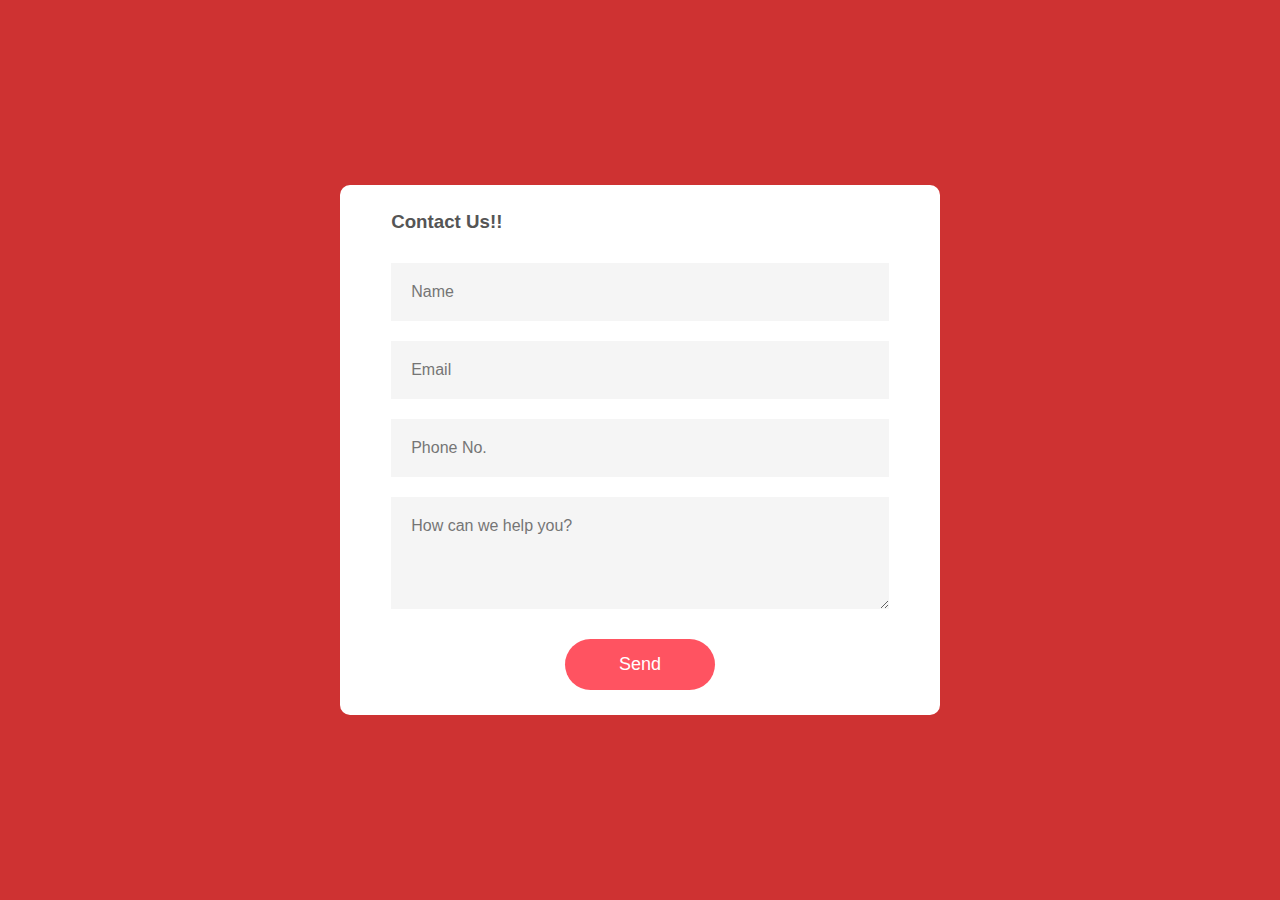
<file: contact/index.html>
<!DOCTYPE html>
<html>
<head>

     <title>Contact</title>
	 <meta name="viewport" content="width=device-width, initial-scale=1.0">
	 <link rel="stylesheet" href="style.css">
	 
</head>

<body>


	<div class="container"> 
	<!-- contact input form -->
		<form onsubmit="sendEmail(); reset(); return false;">
		
			<h3>Contact Us!! </h3>
			
			<input type="text" id="name" placeholder="Name" required>
			<input type="email" id="email" placeholder="Email" required>
			<input type="text" id="phone" placeholder="Phone No." required>
			<textarea id="message" rows="4" placeholder="How can we help you?" required></textarea>
			
			<button type="submit">Send</button>
			
			
		</form>
	
	
	</div>

<!-- smtp javascript -->
<script src="https://smtpjs.com/v3/smtp.js"></script>

<!-- layout of conatct email and email access -->
<script>

	function sendEmail(){
	
		Email.send({
		Host : "smtp.gmail.com",
		Username : "tp149295@gmail.com",
		Password : "xlprkrfjkfkbvmxo",
		To : 'tp149295@gmail.com',
		From : document.getElementById("email").value,
		Subject : "New Contact Enquiry",
		Body : "Name: " + document.getElementById("name").value +
			"<br> Email: "+ document.getElementById("email").value +
			"<br> Phone No: "+ document.getElementById("phone").value +
			"<br> Message: "+ document.getElementById("message").value
//sending alert 
		}).then(
		  message => alert("Message sent")
		);
	
	}

</script>

</body>

</html>
</file>
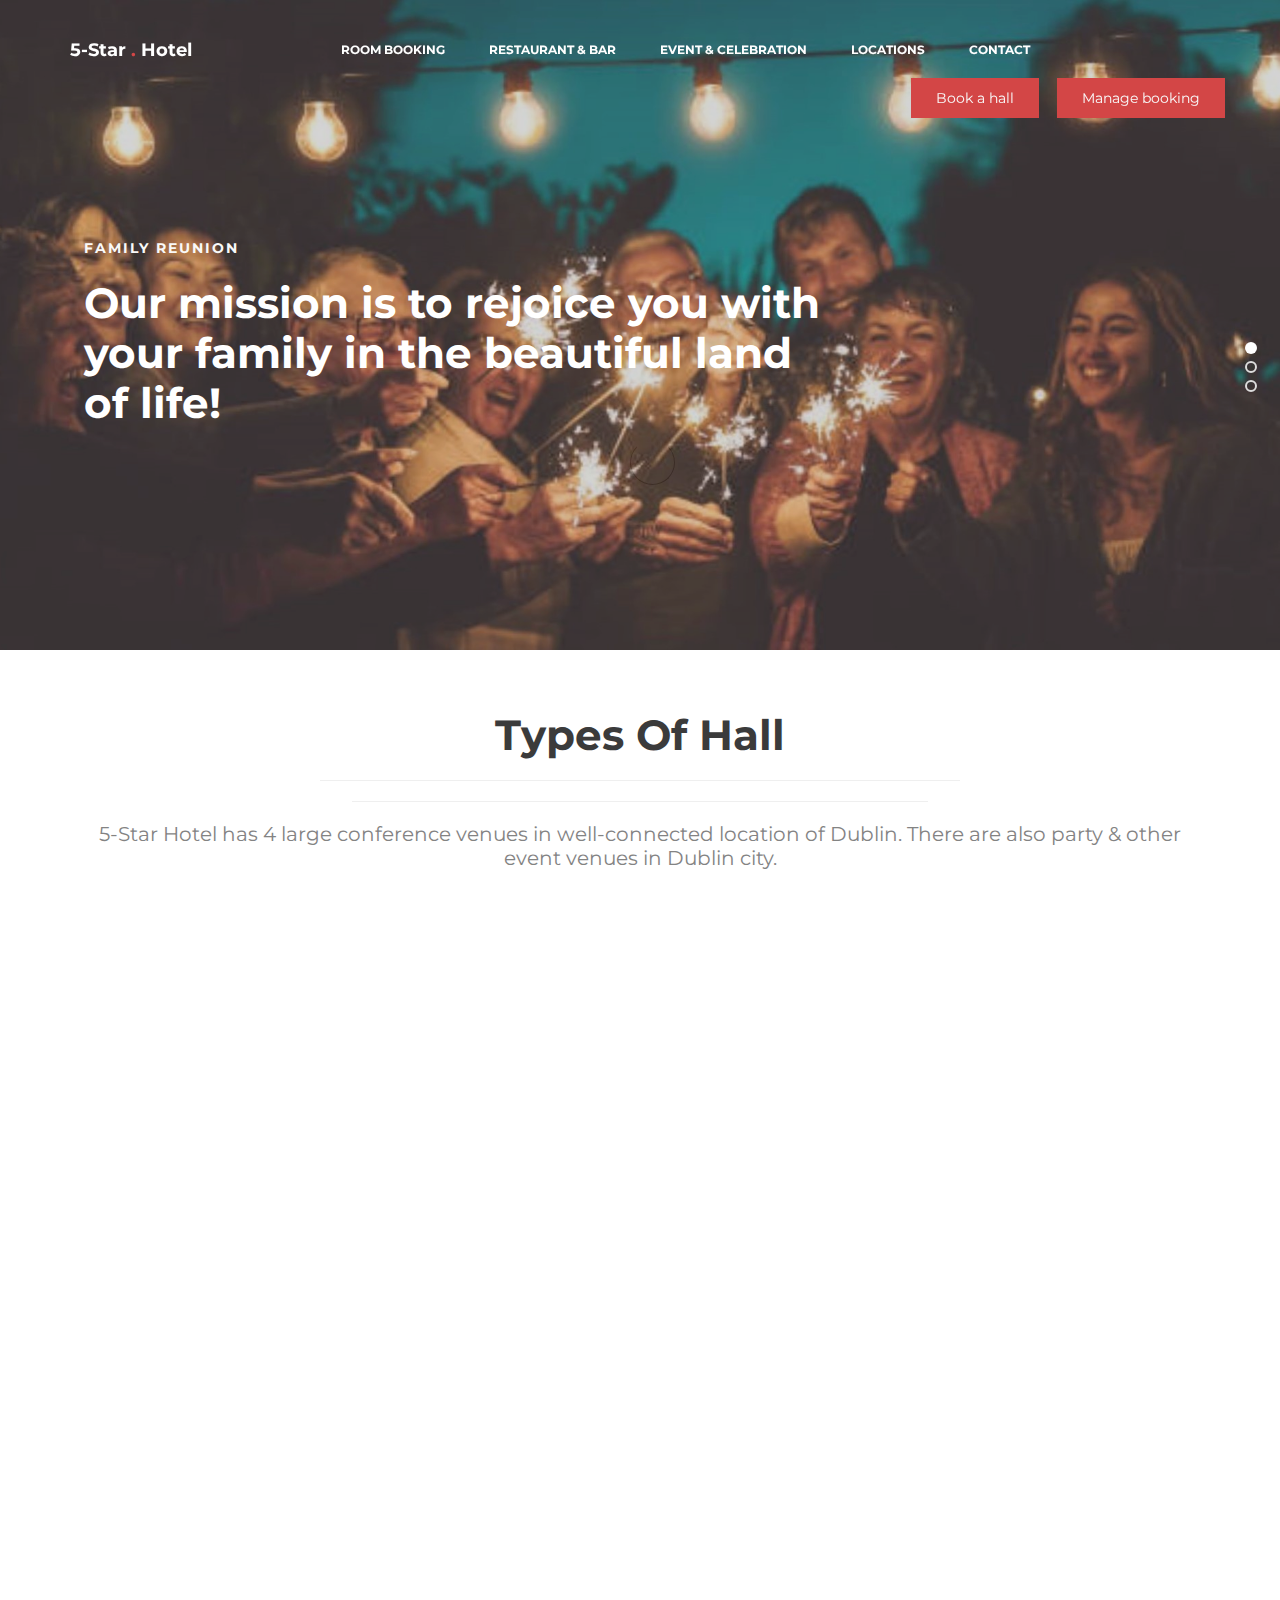
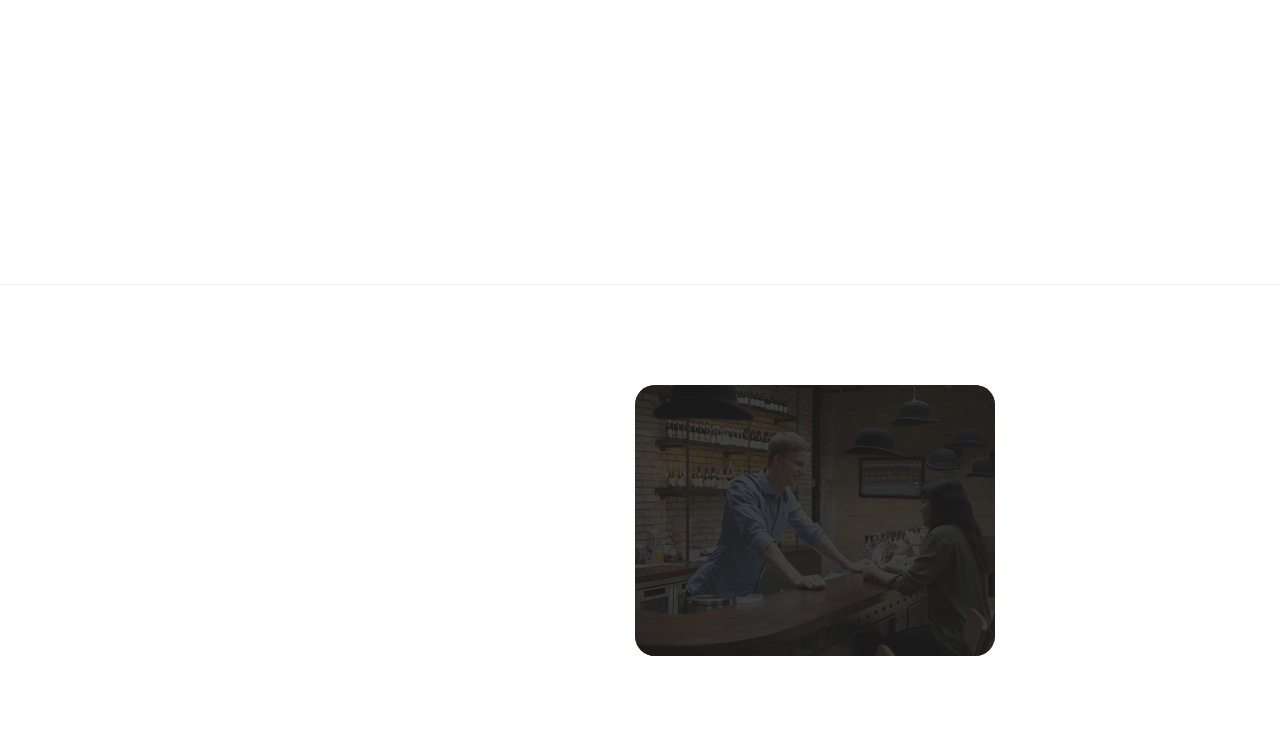
<file: event/event.html>
<!DOCTYPE html>
<html lang="en">

<head>

    <title>Event & Celebration</title>

    <meta charset="UTF-8">
    <meta http-equiv="X-UA-Compatible" content="IE=Edge">
    <meta name="viewport" content="width=device-width, initial-scale=1, maximum-scale=1">

    <link rel="stylesheet" href="../css/bootstrap.min.css">
    <link rel="stylesheet" href="../css/font-awesome.min.css">
    <link rel="stylesheet" href="../css/animate.css">
    <link rel="stylesheet" href="../css/owl.carousel.css">
    <link rel="stylesheet" href="../css/owl.theme.default.min.css">
    <link rel="stylesheet" href="../css/magnific-popup.css">

    <!-- MAIN CSS -->
    <link rel="stylesheet" href="../css/templatemo-style.css">

    <!-- API JS -->
    <script type="text/javascript" src="js/api.js"></script>


</head>

<body>

    <!-- PRE LOADER -->
    <section class="preloader">
        <div class="spinner">

            <span class="spinner-rotate"></span>

        </div>
    </section>

    <!-- MENU -->
    <section class="navbar custom-navbar navbar-fixed-top" role="navigation">
        <div class="container">

            <div class="navbar-header">
                <button class="navbar-toggle" data-toggle="collapse" data-target=".navbar-collapse">
                         <span class="icon icon-bar"></span>
                         <span class="icon icon-bar"></span>
                         <span class="icon icon-bar"></span>
                    </button>

                <!-- lOGO TEXT HERE -->
                <a href="../index.html" class="navbar-brand">5-Star <span>.</span> Hotel</a>
            </div>

            <!-- MENU LINKS -->
            <div class="collapse navbar-collapse">
                <ul class="nav navbar-nav navbar-nav-first">
                    <li><a href="../RoomBooking/roombooking.html" class="smoothScroll">Room Booking</a></li>
                    <li><a href="../RestaurantBar/restaurant.html" class="smoothScroll">Restaurant & Bar</a></li>
                    <li><a href="event.html">Event & Celebration</a></li>
                    <li><a href="../index.html#contact">Locations</a></li>
                    <li><a href="../contact/index.html" target="_blank">Contact</a></li>
                </ul>

                <ul class="nav navbar-nav navbar-right">
                    <a href="Hotel_Reservation_Form.html" target="_blank" class="section-btn">Book a hall</a>
                    <a href="Manage_Booking.html" target="_blank" class="section-btn">Manage booking</a>


                </ul>
            </div>

        </div>
    </section>

    <!-- Slide show -->
    <section id="home" class="slider" data-stellar-background-ratio="0.5">
        <div class="row">

            <div class="owl-carousel owl-theme">
                <div class="item event-first">
                    <div class="caption">
                        <div class="container">
                            <div class="col-md-8 col-sm-12">
                                <h3>Family Reunion</h3>
                                <h1>Our mission is to rejoice you with your family in the beautiful land of life!</h1>

                            </div>
                        </div>
                    </div>
                </div>

                <div class="item event-second">
                    <div class="caption">
                        <div class="container">
                            <div class="col-md-8 col-sm-12">
                                <h3>Your Party</h3>
                                <h1>Live for today, plan for tomorrow, party tonight, party tonight!</h1>

                            </div>
                        </div>
                    </div>
                </div>

                <div class="item event-third">
                    <div class="caption">
                        <div class="container">
                            <div class="col-md-8 col-sm-12">
                                <h3>New Birthday Hall in Town</h3>
                                <h1>It's your special day — get in here and celebrate!</h1>

                            </div>
                        </div>
                    </div>
                </div>
            </div>

        </div>
    </section>
    <br>
    <br>

    <h1 style="text-align: center;">Types Of Hall</h1>
    <hr style="width:50%;text-align:center;">
    <hr style="width:45%;text-align:center;">

    <div class="container">
        <p style="text-align: center; font-size:20px"> 5-Star Hotel has 4 large conference venues in well-connected location of Dublin. There are also party & other event venues in Dublin city. </p>
    </div>

    <!-- Hall types -->
    <section id="about" data-stellar-background-ratio="0.5">
        <div class="container">
            <div class="row">

                <div class="col-md-6 col-sm-12">
                    <div class="about-info">
                        <div class="section-title wow fadeInUp" data-wow-delay="0.2s">

                            <h2>Conference Halls</h2>
                        </div>

                        <div class="wow fadeInUp" data-wow-delay="0.4s">
                            <p style="font-size:17px"> We have a number of conference venues across Dublin, catering for up to 1,000 delegates. With ideal locations across the city, equipped with state-of-the-art facilities. </p>
                            <br>
                        </div>
                    </div>
                </div>

                <div class="col-md-6 col-sm-12">
                    <div class="wow fadeInUp about-image" data-wow-delay="0.6s">
                        <img src="../images/e4.jpg" class="img-responsive" alt="">
                    </div>
                </div>

            </div>
        </div>
    </section>
    <br>
    <br>
    <br>
    <br>
    <br>
    <section id="about" data-stellar-background-ratio="0.5">
        <div class="container">
            <div class="row">

                <div class="col-md-6 col-sm-12">
                    <div class="wow fadeInUp about-image" data-wow-delay="0.6s">
                        <img src="../images/e5.jpg" class="img-responsive" alt="">
                    </div>
                </div>


                <div class="col-md-6 col-sm-12">
                    <div class="about-info">
                        <div class="section-title wow fadeInUp" data-wow-delay="0.2s">

                            <h2>Event & Party Halls</h2>
                        </div>

                        <div class="wow fadeInUp" data-wow-delay="0.4s">
                            <p style="font-size:17px"> From small intimate gatherings to large traditional weddings these halls have the perfect offering which they will tailor to specifically suit your needs. </p>
                            <br>
                        </div>
                    </div>
                </div>



            </div>
        </div>



    </section>


    <br>
    <br>
    <br>
    <br>
    <br>
    <br>
    <br>
    <br>
    <br>
    <br>
    <br>





    <!-- FOOTER -->
    <footer id="footer" data-stellar-background-ratio="0.5">
        <div class="container">
            <div class="row">

                <div class="col-md-3 col-sm-8">
                    <div class="footer-info">
                        <div class="section-title">
                            <h2 class="wow fadeInUp" data-wow-delay="0.2s">Find us</h2>
                        </div>
                        <address class="wow fadeInUp" data-wow-delay="0.4s">
                                   <p>Ground Floor,<br> The Ronan Building,<br>
                                    47-51 Southgate Road,<br>
                                    Dublin 6<br>D06 J9T2</p>
                              </address>
                    </div>
                </div>

                <div class="col-md-3 col-sm-8">
                    <div class="footer-info">
                        <div class="section-title">
                            <h2 class="wow fadeInUp" data-wow-delay="0.2s">Reservation</h2>
                        </div>
                        <address class="wow fadeInUp" data-wow-delay="0.4s">
                                   <p>010-020-0340 | 010-020-0350</p>
                                   <p><a href="mailto:info5starhotel@company.com">info5starhotel@company.com</a></p>
                              </address>
                    </div>
                </div>

                <div class="col-md-4 col-sm-8">
                    <div class="footer-info footer-open-hour">
                        <div class="section-title">
                            <h2 class="wow fadeInUp" data-wow-delay="0.2s">Open Hours</h2>
                        </div>
                        <div class="wow fadeInUp" data-wow-delay="0.4s">
                            <p>Monday: Closed</p>
                            <div>
                                <strong>Tuesday to Friday</strong>
                                <p>7:00 AM - 9:00 PM</p>
                            </div>
                            <div>
                                <strong>Saturday - Sunday</strong>
                                <p>11:00 AM - 10:00 PM</p>
                            </div>
                        </div>
                    </div>
                </div>

                <div class="col-md-2 col-sm-4">
                    <ul class="wow fadeInUp social-icon" data-wow-delay="0.4s">
                        <li>
                            <a href="#" class="fa fa-facebook-square" attr="facebook icon"></a>
                        </li>
                        <li>
                            <a href="#" class="fa fa-twitter"></a>
                        </li>
                        <li>
                            <a href="#" class="fa fa-instagram"></a>
                        </li>
                        <li>
                            <a href="#" class="fa fa-google"></a>
                        </li>
                    </ul>

                    <div class="wow fadeInUp copyright-text" data-wow-delay="0.8s">
                        <p><br>Copyright &copy; 2022 <br>5-Star Hotel</p>
                    </div>
                </div>

            </div>
        </div>
    </footer>





    <!-- SCRIPTS -->
    <script src="../js/jquery.js"></script>
    <script src="../js/bootstrap.min.js"></script>
    <script src="../js/jquery.stellar.min.js"></script>
    <script src="../js/wow.min.js"></script>
    <script src="../js/owl.carousel.min.js"></script>
    <script src="../js/jquery.magnific-popup.min.js"></script>
    <script src="../js/smoothscroll.js"></script>
    <script src="../js/custom.js"></script>


</body>

</html>
</file>
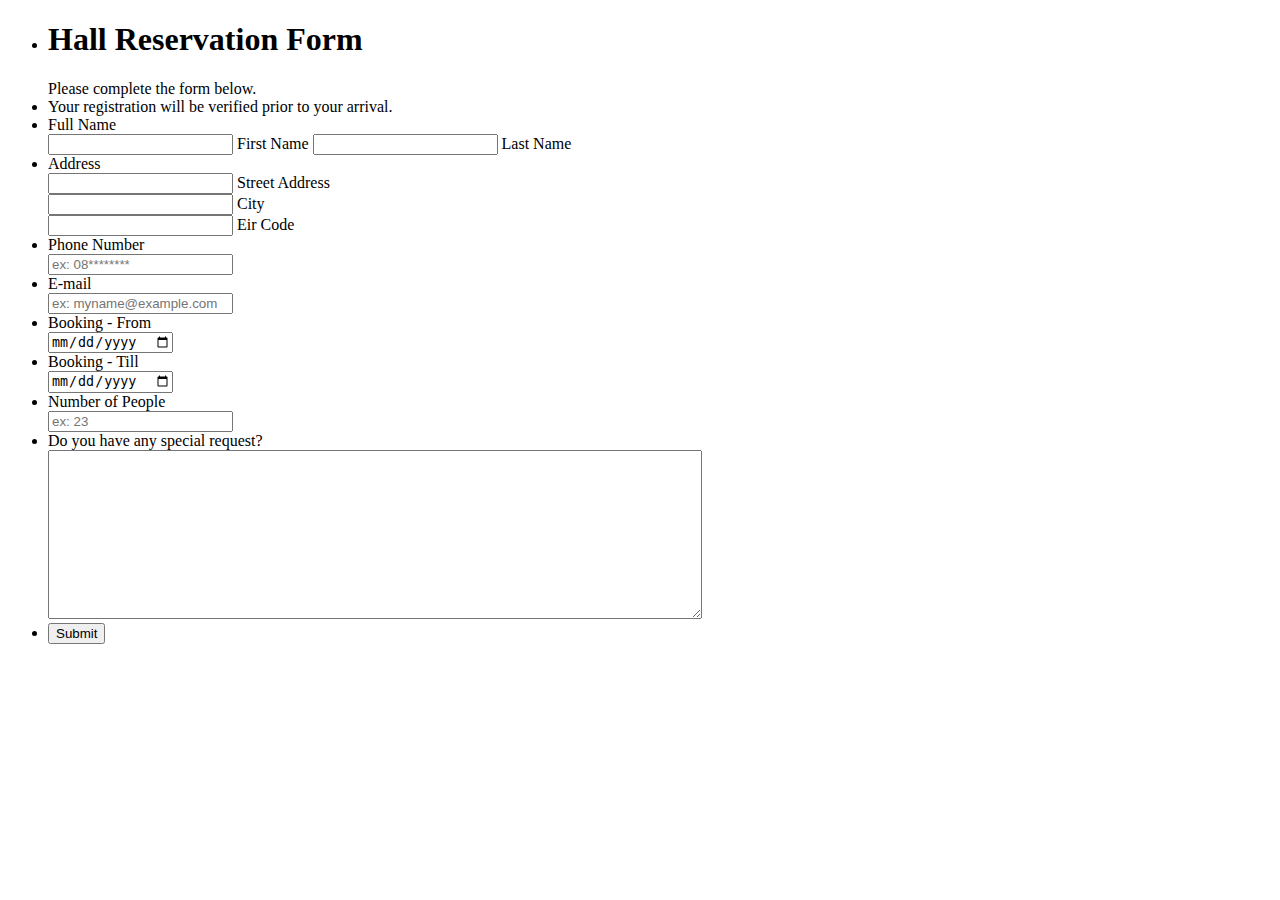
<file: event/Hotel_Reservation_Form.html>
<!DOCTYPE html>
<html class="supernova">
<head>
<meta http-equiv="Content-Type" content="text/html; charset=utf-8" />


<meta name="viewport" content="width=device-width, initial-scale=1.0, maximum-scale=2.0, user-scalable=1" />
<meta name="HandheldFriendly" content="true" />
<title>Hall Reservation Form</title>

<link type="text/css" rel="stylesheet" href="https://cdn01.jotfor.ms/themes/CSS/5e6b428acc8c4e222d1beb91.css?themeRevisionID=5f7ed99c2c2c7240ba580251"/>
<link type="text/css" rel="stylesheet" href="https://cdn02.jotfor.ms/css/styles/payment/payment_styles.css?3.3.31208" />
<link type="text/css" rel="stylesheet" href="https://cdn03.jotfor.ms/css/styles/payment/payment_feature.css?3.3.31208" />


<!-- API JS -->
	 <script type="text/javascript" src="js/api.js"></script>


</head>
<body>

  <!-- input fields for booking  -->
  <form name="myForm" onsubmit="postDoc(); reset();">
  <div role="main" class="form-all">
    <style>
      .form-all:before { background: none;}
    </style>
    <ul class="form-section page-section">
      <li id="cid_3" class="form-input-wide" data-type="control_head">
        <div class="form-header-group  header-large">
          <div class="header-text httal htvam">
            <h1 id="header_3" class="form-header" data-component="header">
              Hall Reservation Form
            </h1>
            <div id="subHeader_3" class="form-subHeader">
              Please complete the form below.
            </div>
          </div>
        </div>
      </li>
      <li class="form-line" data-type="control_text" id="id_4">
        <div id="cid_4" class="form-input-wide" data-layout="full">
          <div id="text_4" class="form-html" data-component="text">
            Your registration will be verified prior to your arrival.
          </div>
        </div>
      </li>
      <!-- personal details required -->
      <li class="form-line" data-type="control_fullname" id="id_5">
        <label class="form-label form-label-top form-label-auto" id="label_5" for="first_5"> Full Name </label>
        <div id="cid_5" class="form-input-wide" data-layout="full">
          <div data-wrapper-react="true">
            <span class="form-sub-label-container" style="vertical-align:top" data-input-type="first">
              <input type="text" id="first_5"  class="form-textbox" required />
              <label class="form-sub-label" for="first_5" id="sublabel_5_first" style="min-height:13px" aria-hidden="false"> First Name </label>
            </span>
            <span class="form-sub-label-container" style="vertical-align:top" data-input-type="last">
              <input type="text" id="last_5"  class="form-textbox" required />
              <label class="form-sub-label" for="last_5" id="sublabel_5_last" style="min-height:13px" aria-hidden="false"> Last Name </label>
            </span>
          </div>
        </div>
      </li>
      <li class="form-line" data-type="control_address" id="id_6">
        <label class="form-label form-label-top form-label-auto" id="label_6" for="input_6_addr_line1"> Address </label>
        <div id="cid_6" class="form-input-wide" data-layout="full">
          <div summary="" class="form-address-table jsTest-addressField">
            <div class="form-address-line-wrapper jsTest-address-line-wrapperField">
              <span class="form-address-line form-address-street-line jsTest-address-lineField">
                <span class="form-sub-label-container" style="vertical-align:top">
                  <input type="text" id="input_6_addr_line1" class="form-textbox form-address-line" required />
                  <label class="form-sub-label" for="input_6_addr_line1" id="sublabel_6_addr_line1" style="min-height:13px" aria-hidden="false"> Street Address </label>
                </span>
              </span>
            </div>
           
            <div class="form-address-line-wrapper jsTest-address-line-wrapperField">
              <span class="form-address-line form-address-city-line jsTest-address-lineField ">
                <span class="form-sub-label-container" style="vertical-align:top">
                  <input type="text" id="input_6_city"  class="form-textbox form-address-city" required />
                  <label class="form-sub-label" for="input_6_city" id="sublabel_6_city" style="min-height:13px" aria-hidden="false"> City </label>
                </span>
              </span>
             
            </div>
            <div class="form-address-line-wrapper jsTest-address-line-wrapperField">
              <span class="form-address-line form-address-zip-line jsTest-address-lineField ">
                <span class="form-sub-label-container" style="vertical-align:top">
                  <input type="text" id="input_6_postal" class="form-textbox form-address-postal" required />
                  <label class="form-sub-label" for="input_6_postal" id="sublabel_6_postal" style="min-height:13px" aria-hidden="false"> Eir Code </label>
                </span>
              </span>
            </div>
          </div>
        </div>
      </li>
      <li class="form-line form-line-column form-col-1" data-type="control_phone" id="id_7">
        <label class="form-label form-label-top form-label-auto" id="label_7" for="input_7_full"> Phone Number </label>
        <div id="cid_7" class="form-input-wide" data-layout="half">
          <span class="form-sub-label-container" style="vertical-align:top">
            <input type="tel" id="input_7_phone"  class="mask-phone-number form-textbox validate[Fill Mask]"placeholder="ex: 08********" required />
            
          </span>
        </div>
      </li>
      <li class="form-line form-line-column form-col-2" data-type="control_email" id="id_8">
        <label class="form-label form-label-top form-label-auto" id="label_8" for="input_8"> E-mail </label>
        <div id="cid_8" class="form-input-wide" data-layout="half">
          <span class="form-sub-label-container" style="vertical-align:top">
            <input type="email" id="input_7_email" class="form-textbox validate[Email]" placeholder="ex: myname@example.com" required />
            
          </span>
        </div>
      </li>
	  
	  <li class="form-line form-line-column form-col-2" data-type="control_email" id="id_8">
        <label class="form-label form-label-top form-label-auto" id="label_8" for="input_8"> Booking - From </label>
        <div id="cid_8" class="form-input-wide" data-layout="half">
          <span class="form-sub-label-container" style="vertical-align:top">
            
			<input type="date" class="form-textbox validate[Email]" id="arrival" required />
            
          </span>
        </div>
      </li>
	  
	  <li class="form-line form-line-column form-col-2" data-type="control_email" id="id_8">
        <label class="form-label form-label-top form-label-auto" id="label_8" for="input_8"> Booking - Till </label>
        <div id="cid_8" class="form-input-wide" data-layout="half">
          <span class="form-sub-label-container" style="vertical-align:top">
            
			<input type="date" class="form-textbox validate[Email]" id="departure" required />
            
          </span>
        </div>
      </li>
	  
	
     
      <li class="form-line form-line-column form-col-1" data-type="control_number" id="id_22">
        <label class="form-label form-label-top" id="label_22" for="input_22"> Number of People </label>
        <div id="cid_22" class="form-input-wide" data-layout="half">
          <input type="number" id="input_22" placeholder="ex: 23" class=" form-number-input form-textbox validate[Numeric]"  required />
        </div>
      </li>
     
	 

      <li class="form-line" data-type="control_textarea" id="id_20">
        <label class="form-label form-label-top" id="label_20" for="input_20"> Do you have any special request? </label>
        <div id="cid_20" class="form-input-wide" data-layout="full">
          <textarea id="request" class="form-textarea" name="q20_doYou" style="width:648px;height:163px" data-component="textarea" aria-labelledby="label_20"required></textarea>
        </div>
      </li>
      <li class="form-line" data-type="control_button" id="id_2">
        <div id="cid_2" class="form-input-wide" data-layout="full">
          <div data-align="center" class="form-buttons-wrapper form-buttons-center   jsTest-button-wrapperField">
            <input id="input_2" type="submit" class="form-submit-button submit-button jf-form-buttons jsTest-submitField" value="Submit"
			>
             
            
          </div>
        </div>
      </li>
      
      
    </ul>
  </div>

  </form >
  
</body>
</html>
</file>
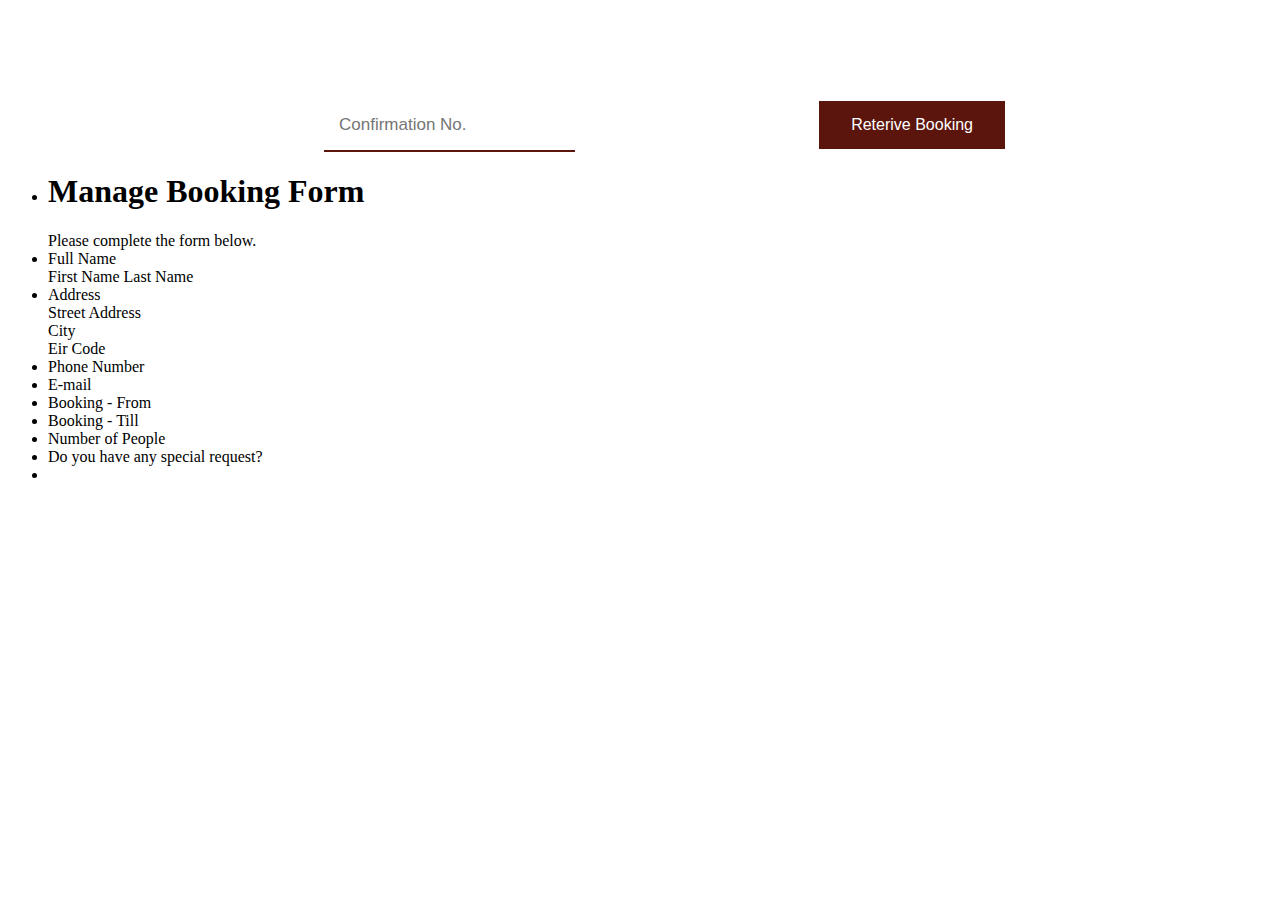
<file: event/Manage_Booking.html>
<!DOCTYPE html>
<html class="supernova">
<head>
<meta http-equiv="Content-Type" content="text/html; charset=utf-8" />


<meta name="viewport" content="width=device-width, initial-scale=1.0, maximum-scale=2.0, user-scalable=1" />
<meta name="HandheldFriendly" content="true" />
<title>Manage_Booking Form</title>

<link type="text/css" rel="stylesheet" href="https://cdn01.jotfor.ms/themes/CSS/5e6b428acc8c4e222d1beb91.css?themeRevisionID=5f7ed99c2c2c7240ba580251"/>
<link type="text/css" rel="stylesheet" href="https://cdn02.jotfor.ms/css/styles/payment/payment_styles.css?3.3.31208" />
<link type="text/css" rel="stylesheet" href="https://cdn03.jotfor.ms/css/styles/payment/payment_feature.css?3.3.31208" />


<!-- API JS -->
	 <script type="text/javascript" src="js/api.js"></script>


</head>
<body>

  

 <section id="manage" data-stellar-background-ratio="0.5">
	
	<br>

	<!--Enter booking details to retrive them from database -->
  <!--GET request -->
	
		<div class="container">
				  <!-- <form name="getBookings" onsubmit="getBooking()" method="get"> -->
		   <div class="row">
		   <input
              type="number"
              style="font-size:17px; position:relative;
					margin-top: 75px;
					left:25%; 
					padding:15px;
				  margin: 0 auto;
				  box-sizing: border-box;
				  border: none;
				  border-bottom: 2px solid #5C150C;"
              placeholder="Confirmation No. "
			  id="coId" required
            />
			
            <button style="border: none;
	
            color: white;
            padding: 15px 32px;
            text-align: center;
            text-decoration: none;
            display: inline-block;
            font-size: 16px;
            margin-top: 75px;
            margin-left: 44%;
            cursor: pointer;
            background-color:#5C150C;"
            id="reteriveBooking" type="submit"
            onclick="getBooking()"> 
          Reterive Booking
                </button>
					
			
		   </div>
		   		  <!-- </form > -->
				  
             <div class="row">

              <label id="error" style="font-size:17px;
              
              top: 50px;
              left:25%;" > </label>

             </div>
				  
		</div>
	
	</section>


  <!-- to update the retrived data-->
  <!--PUT request -->

  <form name="myForm" onsubmit="putDoc()" method="put">
  <div role="main" class="form-all">
    <style>
      .form-all:before { background: none;}
    </style>
    <ul class="form-section page-section">
      <li id="cid_3" class="form-input-wide" data-type="control_head">
        <div class="form-header-group  header-large">
          <div class="header-text httal htvam">
            <h1 id="header_3" class="form-header" data-component="header">
              Manage Booking Form
            </h1>
            <div id="subHeader_3" class="form-subHeader">
              Please complete the form below.
            </div>
          </div>
        </div>
      </li>
      
	  
	 
	  
	  <!-- form (textfields)-->
    <!--it will get populated from existing data then user will edit it -->
	  
      <li class="form-line" data-type="control_fullname" id="id_5">
        <label class="form-label form-label-top form-label-auto" id="label_5" for="first_5"> Full Name </label>
        <div id="cid_5" class="form-input-wide" data-layout="full">
          <div data-wrapper-react="true">
            <span class="form-sub-label-container" style="vertical-align:top" data-input-type="first">
              <input type="text" id="first_n"  class="form-textbox" required />
              <label class="form-sub-label" for="first_5" id="sublabel_5_first" style="min-height:13px" aria-hidden="false"> First Name </label>
            </span>
            <span class="form-sub-label-container" style="vertical-align:top" data-input-type="last">
              <input type="text" id="last_n"  class="form-textbox" required />
              <label class="form-sub-label" for="last_5" id="sublabel_5_last" style="min-height:13px" aria-hidden="false"> Last Name </label>
            </span>
          </div>
        </div>
      </li>


      

      <li class="form-line" data-type="control_address" id="id_6">
        <label class="form-label form-label-top form-label-auto" id="label_6" for="input_6_addr_line1"> Address </label>
        <div id="cid_6" class="form-input-wide" data-layout="full">
          <div summary="" class="form-address-table jsTest-addressField">
            <div class="form-address-line-wrapper jsTest-address-line-wrapperField">
              <span class="form-address-line form-address-street-line jsTest-address-lineField">
                <span class="form-sub-label-container" style="vertical-align:top">
                  <input type="text" id="input_6_addr_line1" class="form-textbox form-address-line" required />
                  <label class="form-sub-label" for="input_6_addr_line1" id="sublabel_6_addr_line1" style="min-height:13px" aria-hidden="false"> Street Address </label>
                </span>
              </span>
            </div>
           
            <div class="form-address-line-wrapper jsTest-address-line-wrapperField">
              <span class="form-address-line form-address-city-line jsTest-address-lineField ">
                <span class="form-sub-label-container" style="vertical-align:top">
                  <input type="text" id="input_6_cityy"  class="form-textbox form-address-city" required />
                  <label class="form-sub-label" for="input_6_cityy" id="sublabel_6_city" style="min-height:13px" aria-hidden="false"> City </label>
                </span>
              </span>
             
            </div>
            <div class="form-address-line-wrapper jsTest-address-line-wrapperField">
              <span class="form-address-line form-address-zip-line jsTest-address-lineField ">
                <span class="form-sub-label-container" style="vertical-align:top">
                  <input type="text" id="input_6_postall" class="form-textbox form-address-postal" required />
                  <label class="form-sub-label" for="input_6_postall" id="sublabel_6_postal" style="min-height:13px" aria-hidden="false"> Eir Code </label>
                </span>
              </span>
            </div>
          </div>
        </div>
      </li>
      <li class="form-line form-line-column form-col-1" data-type="control_phone" id="id_7">
        <label class="form-label form-label-top form-label-auto" id="label_7" for="input_7_full"> Phone Number </label>
        <div id="cid_7" class="form-input-wide" data-layout="half">
          <span class="form-sub-label-container" style="vertical-align:top">
            <input type="tel" id="input_7_phone"  class="mask-phone-number form-textbox validate[Fill Mask]"placeholder="ex: 08********" required />
            
          </span>
        </div>
      </li>
      <li class="form-line form-line-column form-col-2" data-type="control_email" id="id_8">
        <label class="form-label form-label-top form-label-auto" id="label_8" for="input_8"> E-mail </label>
        <div id="cid_8" class="form-input-wide" data-layout="half">
          <span class="form-sub-label-container" style="vertical-align:top">
            <input type="email" id="input_7_email" class="form-textbox validate[Email]" placeholder="ex: myname@example.com" required />
            
          </span>
        </div>
      </li>
	  
	  <li class="form-line form-line-column form-col-2" data-type="control_email" id="id_8">
        <label class="form-label form-label-top form-label-auto" id="label_8" for="input_8"> Booking - From </label>
        <div id="cid_8" class="form-input-wide" data-layout="half">
          <span class="form-sub-label-container" style="vertical-align:top">
            
			<input type="date" class="form-textbox validate[Email]" id="arrivall" required />
            
          </span>
        </div>
      </li>
	  
	  <li class="form-line form-line-column form-col-2" data-type="control_email" id="id_8">
        <label class="form-label form-label-top form-label-auto" id="label_8" for="input_8"> Booking - Till </label>
        <div id="cid_8" class="form-input-wide" data-layout="half">
          <span class="form-sub-label-container" style="vertical-align:top">
            
			<input type="date" class="form-textbox validate[Email]" id="departuree" required />
            
          </span>
        </div>
      </li>
	  
	
     
      <li class="form-line form-line-column form-col-1" data-type="control_number" id="id_22">
        <label class="form-label form-label-top" id="label_22" for="input_22"> Number of People </label>
        <div id="cid_22" class="form-input-wide" data-layout="half">
          <input type="number" id="input_222" placeholder="ex: 23" class=" form-number-input form-textbox validate[Numeric]"  required />
        </div>
      </li>
     
	 
      

      <li class="form-line" data-type="control_textarea" id="id_20">
        <label class="form-label form-label-top" id="label_20" for="input_20"> Do you have any special request? </label>
        <div id="cid_20" class="form-input-wide" data-layout="full">
          <textarea id="requestt" class="form-textarea" name="q20_doYou" style="width:648px;height:163px" data-component="textarea" aria-labelledby="label_20"required></textarea>
        </div>
      </li>

      <!-- button to perform update function-->
      <li class="form-line" data-type="control_button" id="id_2">
        <div id="cid_2" class="form-input-wide" data-layout="full">
          <div data-align="center" class="form-buttons-wrapper form-buttons-center   jsTest-button-wrapperField">
            <input id="input_2" type="submit" style="padding:15px;
            background: #068f06;
            color:white;
            font-size: 18px;
            border:0;
            outline:none;
            cursor:pointer;
            width:150px;
            margin:20px auto 0;
            border-radius:30px; text-align: center;" value="Update"
			>
          
      <!--button to perform delete function -->
      <button id="delete" type="submit" style="padding:15px;
      background: #5C150C;
      color:white;
      font-size: 18px;
      border:0;
      outline:none;
      cursor:pointer;
      width:150px;
      margin:20px auto 0;
      border-radius:30px; text-align: center;" onclick="deleteBooking()">Delete</button>
            
          </div>
        </div>
      </li>
      
      
    </ul>


    <script>
      
      //make them hidden 

      document.getElementById("last_n").style.display = "none";
      document.getElementById("first_n").style.display = "none";

      document.getElementById("input_6_addr_line1").style.display = "none";
      document.getElementById("input_6_cityy").style.display = "none";
      document.getElementById("input_6_postall").style.display = "none";

      document.getElementById("input_7_phone").style.display = "none";
      document.getElementById("input_7_email").style.display = "none";

      document.getElementById("arrivall").style.display = "none";
      document.getElementById("departuree").style.display = "none";

      document.getElementById("input_222").style.display = "none";
      document.getElementById("requestt").style.display = "none";
      document.getElementById("input_2").style.display = "none";
      document.getElementById("delete").style.display = "none";









    </script>


  </div>

  </form >
  
</body>
</html>
</file>
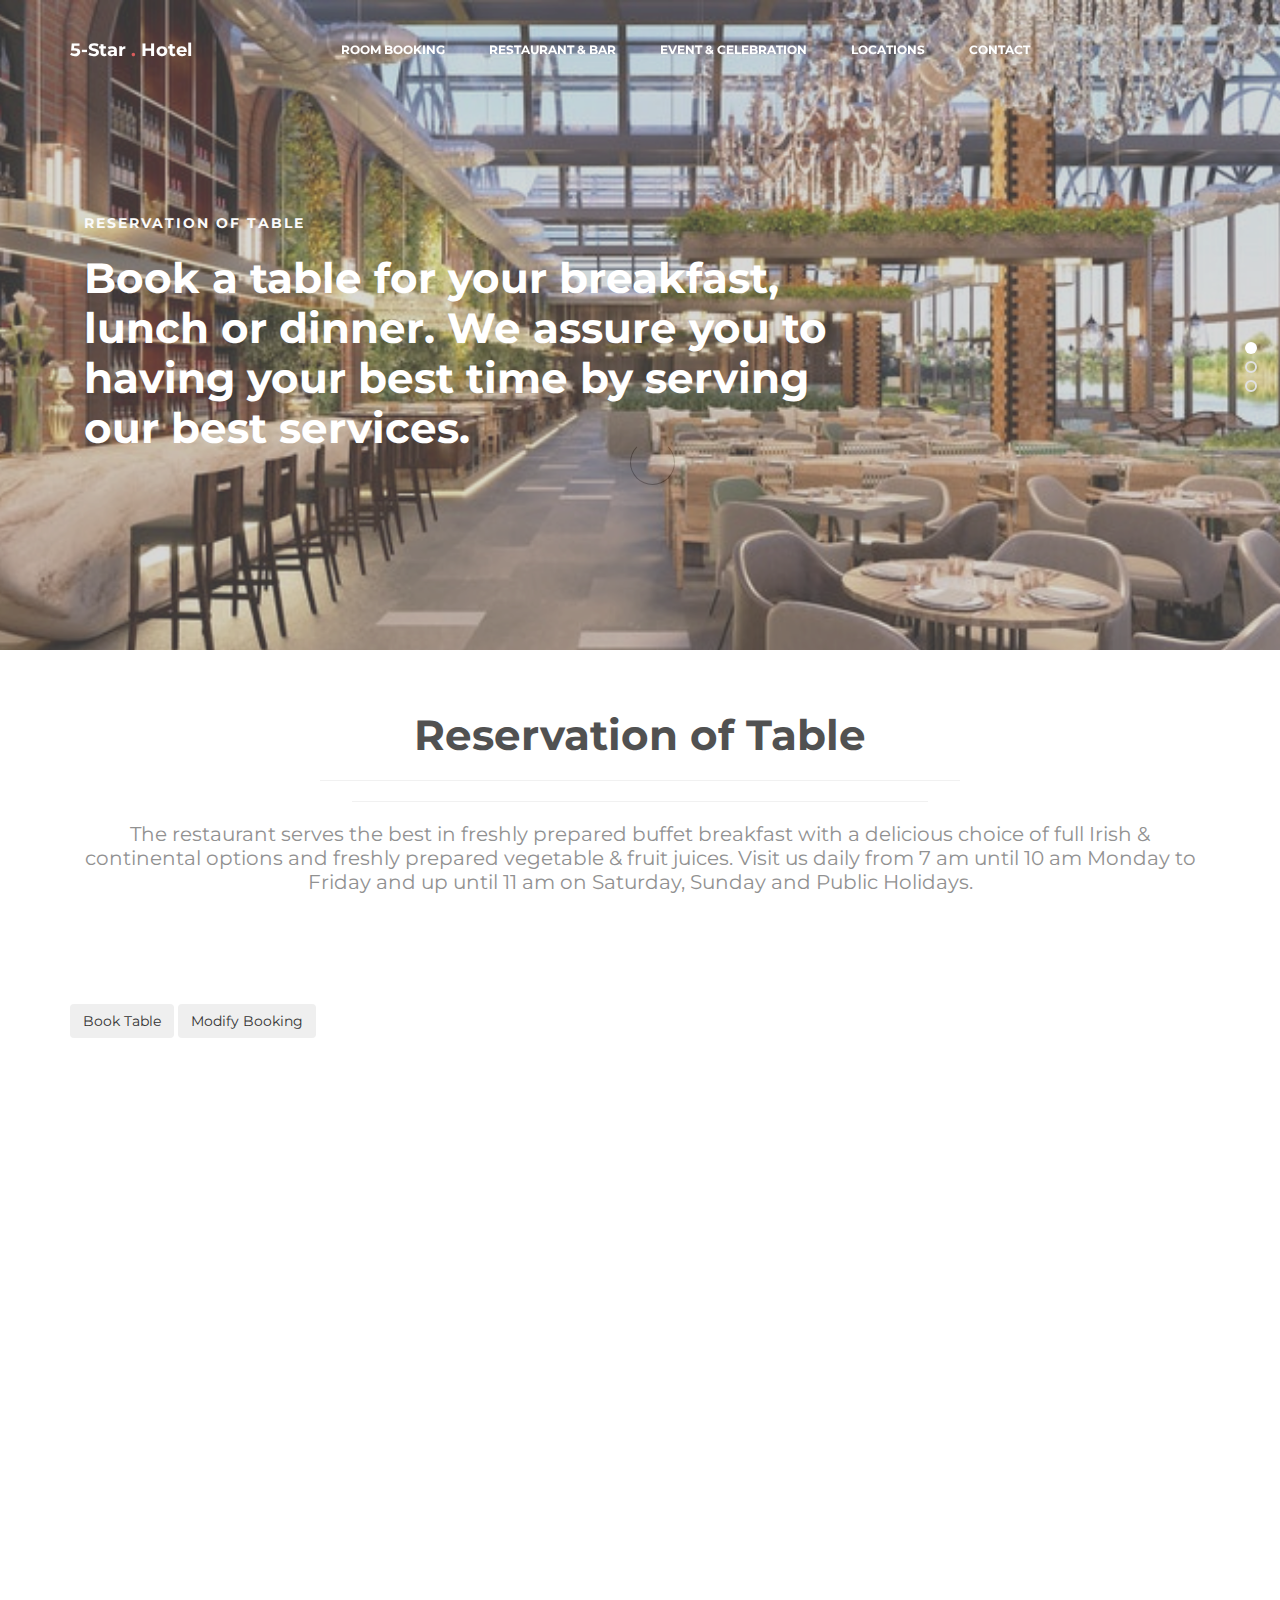
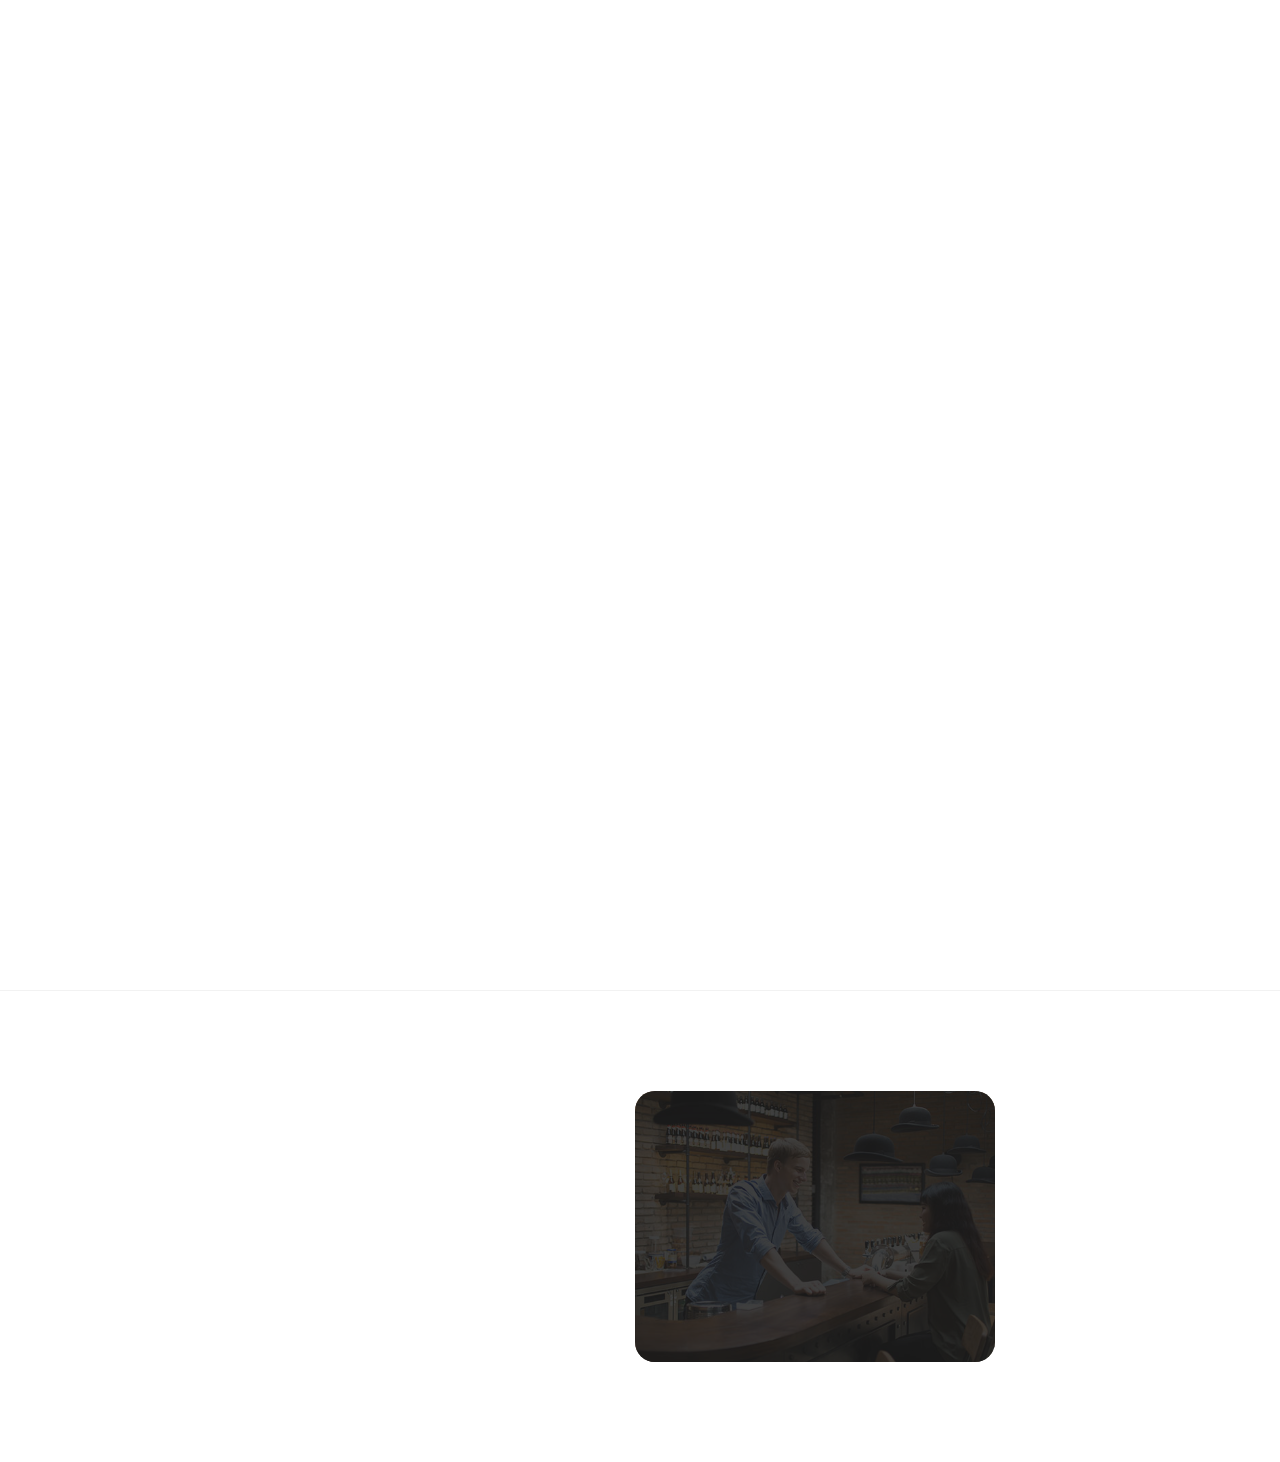
<file: RestaurantBar/restaurant.html>
<!DOCTYPE html>
<html lang="en">

<head>

    <title>Restaurant and Bar</title>

    <meta charset="UTF-8">
    <meta http-equiv="X-UA-Compatible" content="IE=Edge">
    <meta name="viewport" content="width=device-width, initial-scale=1, maximum-scale=1">

    <link rel="stylesheet" href="../css/bootstrap.min.css">
    <link rel="stylesheet" href="../css/font-awesome.min.css">
    <link rel="stylesheet" href="../css/animate.css">
    <link rel="stylesheet" href="../css/owl.carousel.css">
    <link rel="stylesheet" href="../css/owl.theme.default.min.css">
    <link rel="stylesheet" href="../css/magnific-popup.css">

    <!-- MAIN CSS -->
    <link rel="stylesheet" href="../css/templatemo-style.css">

    <!-- API JS -->
    <script type="text/javascript" src="js/RNB_api.js"></script>
</head>

<body>

    <!-- PRE LOADER -->
    <section class="preloader">
        <div class="spinner">

            <span class="spinner-rotate"></span>

        </div>
    </section>

    <script>
        function showbookDiv() {
            document.getElementById('bookDiv').style.display = "block";
            document.getElementById('manageDiv').style.display = "none";
        }

        function showmanageDiv() {
            document.getElementById('bookDiv').style.display = "none";
            document.getElementById('manageDiv').style.display = "block";
        }

        function showdisplayDiv() {
            document.getElementById('displayDiv').style.display = "block";
            document.getElementById('bookDiv').style.display = "none";
            get_Booking();

        }
    </script>

    <!-- MENU -->
    <section class="navbar custom-navbar navbar-fixed-top" role="navigation">
        <div class="container">

            <div class="navbar-header">
                <button class="navbar-toggle" data-toggle="collapse" data-target=".navbar-collapse">
                         <span class="icon icon-bar"></span>
                         <span class="icon icon-bar"></span>
                         <span class="icon icon-bar"></span>
                    </button>

                <!-- lOGO TEXT HERE -->
                <a href="../index.html" class="navbar-brand">5-Star <span>.</span> Hotel</a>
            </div>

            <!-- MENU LINKS -->
            <div class="collapse navbar-collapse">
                <ul class="nav navbar-nav navbar-nav-first">
                    <li><a href="../RoomBooking/roombooking.html" class="smoothScroll">Room Booking</a></li>
                    <li><a href="restaurant.html" class="smoothScroll">Restaurant & Bar</a></li>
                    <li><a href="../event/event.html">Event & Celebration</a></li>
                    <li><a href="../index.html#contact">Locations</a></li>
                    <li><a href="../contact/index.html" target="_blank">Contact</a></li>
                </ul>

                <!-- <ul class="nav navbar-nav navbar-right">
                        <li><a href="#">Call Now! <i class="fa fa-phone"></i> 010 020 0340</a></li>
                        <a href="signin&up/Login.html" class="section-btn" id="loginn">Login</a>
                        <a href="signin&up/Register.html" class="section-btn" id="registerr">Register</a>

                        <button type="submit" onclick="outDoc()" class="section-btn" id="logoutt">Logout</button>
                        <script>
                            document.getElementById("logoutt").style.display = "none";
                        </script>
                    </ul> -->
            </div>

        </div>
    </section>

    <!-- HOME -->
    <section id="home" class="slider" data-stellar-background-ratio="0.5">
        <div class="row">

            <div class="owl-carousel owl-theme">
                <div class="item restro-first">
                    <div class="caption">
                        <div class="container">
                            <div class="col-md-8 col-sm-12">
                                <h3>Reservation of table</h3>
                                <h1>Book a table for your breakfast, lunch or dinner. We assure you to having your best time by serving our best services.</h1>

                            </div>
                        </div>
                    </div>
                </div>

                <div class="item restro-second">
                    <div class="caption">
                        <div class="container">
                            <div class="col-md-8 col-sm-12">
                                <h3>Food</h3>
                                <h1>We’re always in the mood for food.We’ve got something for everyone.</h1>
                            </div>
                        </div>
                    </div>
                </div>

                <div class="item restro-third">
                    <div class="caption">
                        <div class="container">
                            <div class="col-md-8 col-sm-12">
                                <h3>Drinks</h3>
                                <h1>To life. To love. To new adventures. Cheers!!</h1>

                            </div>
                        </div>
                    </div>
                </div>
            </div>

        </div>
    </section>
    <br>
    <br>

    <h1 style="text-align: center;">Reservation of Table</h1>
    <hr style="width:50%;text-align:center;">
    <hr style="width:45%;text-align:center;">

    <div class="container">
        <p style="text-align: center; font-size:20px"> The restaurant serves the best in freshly prepared buffet breakfast with a delicious choice of full Irish & continental options and freshly prepared vegetable & fruit juices. Visit us daily from 7 am until 10 am Monday to Friday and up until 11
            am on Saturday, Sunday and Public Holidays. </p>
    </div>

    <!-- Table Reservation -->


    <section id="about" data-stellar-background-ratio="0.5">
        <div class="container">
            <button class="btn btn-common" id="booksubmit" onclick="showbookDiv()">Book Table</button>
            <button class="btn btn-common" id="modifysubmit" onclick="showmanageDiv()">Modify Booking</button>
            <!-- <form name="myForm" onsubmit="create_booking(); reset(); false;"> -->
            <div class="row" id="bookDiv" style="display:none;">
                <div class="col-md-6">
                    <h3>Book a table</h3>
                    <br>

                    <div class="col-md-6">
                        <div class="form-group">
                            <label>Date: </label>
                            <input id="input_date" class="datepicker picker__input form-control" name="date" type="date" value="" equired data-error="Please enter Date">
                            <div class="help-block with-errors"></div>
                        </div>
                    </div>
                    <div class="col-md-6">
                        <div class="form-group">
                            <label>Time: </label>
                            <!-- <input id="input_time" class="time form-control picker__input" required data-error="Please enter time"> -->
                            <select class="custom-select d-block form-control" id="input_time" required data-error="Please select time">
                                    <option disabled selected>Select Time*</option>
                                    <option value="1">12:00 PM</option>
                                    <option value="2">12:30 PM</option>
                                    <option value="3">01:00 PM</option>
                                    <option value="4">01:30 PM</option>
                                    <option value="5">02:00 PM</option>
                                    <option value="6">02:30 PM</option>
                                    <option value="7">03:00 PM</option>
                                    <option value="8">03:30 PM</option>
                                    <option value="9">04:00 PM</option>
                                    <option value="10">04:30 PM</option>
                                    <option value="11">05:00 PM</option>
                                    <option value="12">05:30 PM</option>
                                    <option value="13">06:00 PM</option>
                                    <option value="14">06:30 PM</option>
                                    <option value="15">07:00 PM</option>
                                    <option value="16">07:30 PM</option>
                                    <option value="17">08:00 PM</option>
                                    <option value="18">08:30 PM</option>
                                    <option value="19">09:00 PM</option>
                                    <option value="20">09:30 PM</option>
                                    <option value="21">10:00 PM</option>
                                  </select>
                            <div class="help-block with-errors"></div>
                        </div>
                    </div>
                    <div class="col-md-12">
                        <div class="form-group">
                            <label>Number of person: </label>
                            <select class="custom-select d-block form-control" id="person" required data-error="Please select Person">
                                     <option disabled selected>Select Person*</option>
                                     <option value="1">1</option>
                                     <option value="2">2</option>
                                     <option value="3">3</option>
                                     <option value="4">4</option>
                                     <option value="5">5</option>
                                     <option value="6">6</option>
                                     <option value="7">7</option>
                                   </select>
                            <div class="help-block with-errors"></div>
                        </div>
                    </div>
                </div>
                <div class="col-md-6">
                    <h3>Contact Details</h3>
                    <br>
                    <div class="col-md-6">
                        <div class="form-group">
                            <label>First Name: </label>
                            <input type="text" class="form-control" id="fname" name="name" placeholder="Your First Name" required data-error="Please enter your first name">
                            <div class="help-block with-errors"></div>
                        </div>

                    </div>
                    <div class="col-md-6">
                        <div class="form-group">
                            <label>Last Name: </label>
                            <input type="text" class="form-control" id="lname" name="name" placeholder="Your Last Name" required data-error="Please enter your last name">
                            <div class="help-block with-errors"></div>
                        </div>
                    </div>
                    <div class="col-md-12">
                        <div class="form-group">
                            <label>Email: </label>
                            <input type="text" placeholder="Your Email" id="email" class="form-control" name="email" required data-error="Please enter your email">
                            <div class="help-block with-errors"></div>
                        </div>
                    </div>
                    <div class="col-md-12">
                        <div class="form-group">
                            <label>Contact Number: </label>
                            <input type="text" placeholder="Your Numbar" id="phone" class="form-control" name="phone" required data-error="Please enter your Numbar">
                            <div class="help-block with-errors"></div>
                        </div>
                    </div>
                </div>
                <div class="col-md-12">
                    <div class="submit-button text-center">
                        <br>
                        <br>
                        <button class="form-submit-button submit-button jf-form-buttons jsTest-submitFieldn" id="submit" type="submit" value="submit" onclick="create_booking()"> Book Table</button>
                        <!-- <input id="submit" type="submit" class="form-submit-button submit-button jf-form-buttons jsTest-submitField" value="Book Table"> -->

                        <div id="msgSubmit" class="h3 text-center hidden"></div>
                        <div class="clearfix"></div>
                        <br>
                        <br>

                    </div>
                </div>

                <!-- <div class="col-md-6 col-sm-12">
                         <div class="wow fadeInUp about-image" data-wow-delay="0.6s">
                              <img src="../images/e4.jpg" class="img-responsive" alt="">
                         </div>
                    </div> -->

            </div>
            <!-- </form> -->

            <!--- Modify Booking -->
            <!-- <form name="myForm_1" onsubmit="putDoc(); reset(); false;"> -->
            <div class="row" id="manageDiv" style="display:none;">

                <div class="col-md-12">
                    <div class="form-group">
                        <br>
                        <label>Receipt number: </label>
                        <input type="text" placeholder="Your Receipt Number" id="receipt" class="form-control" name="receipt" required data-error="Please enter your receipt number">
                        <div class="help-block with-errors"></div>
                    </div>
                </div>
                <div class="col-md-12">
                    <div class="form-group">
                        <button class="btn btn-common" id="booksubmit" onclick="showdisplayDiv()">Fetch Details</button>
                    </div>
                </div>

                <div id="displayDiv" style="display:none;">
                    <div class="col-md-6">
                        <h3>Book a table</h3>
                        <br>
                        <div class="col-md-6">
                            <div class="form-group">
                                <label>Date: </label>
                                <input id="m_input_date" class="datepicker picker__input form-control" name="date" type="date" value="" equired data-error="Please enter Date">
                                <div class="help-block with-errors"></div>
                            </div>
                        </div>
                        <div class="col-md-6">
                            <div class="form-group">
                                <label>Time: </label>
                                <!-- <input id="input_time" class="time form-control picker__input" required data-error="Please enter time"> -->
                                <select class="custom-select d-block form-control" id="m_input_time" required data-error="Please select time">
                                    <option disabled selected>Select Time*</option>
                                    <option value="1">12:00 PM</option>
                                    <option value="2">12:30 PM</option>
                                    <option value="3">01:00 PM</option>
                                    <option value="4">01:30 PM</option>
                                    <option value="5">02:00 PM</option>
                                    <option value="6">02:30 PM</option>
                                    <option value="7">03:00 PM</option>
                                    <option value="8">03:30 PM</option>
                                    <option value="9">04:00 PM</option>
                                    <option value="10">04:30 PM</option>
                                    <option value="11">05:00 PM</option>
                                    <option value="12">05:30 PM</option>
                                    <option value="13">06:00 PM</option>
                                    <option value="14">06:30 PM</option>
                                    <option value="15">07:00 PM</option>
                                    <option value="16">07:30 PM</option>
                                    <option value="17">08:00 PM</option>
                                    <option value="18">08:30 PM</option>
                                    <option value="19">09:00 PM</option>
                                    <option value="20">09:30 PM</option>
                                    <option value="21">10:00 PM</option>
                                  </select>
                                <div class="help-block with-errors"></div>
                            </div>
                        </div>
                        <div class="col-md-12">
                            <div class="form-group">
                                <label>Number of person: </label>
                                <select class="custom-select d-block form-control" id="m_person" required data-error="Please select Person">
                                     <option disabled selected>Select Person*</option>
                                     <option value="1">1</option>
                                     <option value="2">2</option>
                                     <option value="3">3</option>
                                     <option value="4">4</option>
                                     <option value="5">5</option>
                                     <option value="6">6</option>
                                     <option value="7">7</option>
                                   </select>
                                <div class="help-block with-errors"></div>
                            </div>
                        </div>
                    </div>
                    <div class="col-md-6">
                        <h3>Contact Details</h3>
                        <br>
                        <div class="col-md-6">
                            <div class="form-group">
                                <label>First Name: </label>
                                <input type="text" class="form-control" id="m_fname" name="name" placeholder="Your First Name" required data-error="Please enter your first name" disabled="disabled">
                                <div class="help-block with-errors"></div>
                            </div>

                        </div>
                        <div class="col-md-6">
                            <div class="form-group">
                                <label>Last Name: </label>
                                <input type="text" class="form-control" id="m_lname" name="name" placeholder="Your Last Name" required data-error="Please enter your last name" disabled="disabled">
                                <div class="help-block with-errors"></div>
                            </div>
                        </div>
                        <div class="col-md-12">
                            <div class="form-group">
                                <label>Email: </label>
                                <input type="text" placeholder="Your Email" id="m_email" class="form-control" name="email" required data-error="Please enter your email" disabled="disabled">
                                <div class="help-block with-errors"></div>
                            </div>
                        </div>
                        <div class="col-md-12">
                            <div class="form-group">
                                <label>Contact Number: </label>
                                <input type="text" placeholder="Your Numbar" id="m_phone" class="form-control" name="phone" required data-error="Please enter your Numbar" disabled="disabled">
                                <div class="help-block with-errors"></div>
                            </div>
                        </div>
                    </div>

                    <div class="col-md-12">
                        <div class="submit-button text-center">
                            <br>
                            <br>
                            <button class="btn btn-common" id="submit" type="submit" onclick="update_booking()">Update</button>
                            <!-- <input id="submit" type="submit" class="form-submit-button submit-button jf-form-buttons jsTest-submitField" value="Update"> -->
                            <button class="btn btn-common" id="delete" onclick="delete_Booking()">Cancel</button>
                            <div id="msgSubmit" class="h3 text-center hidden"></div>
                            <div class="clearfix"></div>
                            <br>
                            <br>

                        </div>
                    </div>
                </div>
            </div>
            <!-- </form> -->
            <!-- <div class="col-md-6 col-sm-12">
                         <div class="wow fadeInUp about-image" data-wow-delay="0.6s">
                              <img src="../images/e4.jpg" class="img-responsive" alt="">
                         </div>
                    </div> -->

        </div>
        </div>
    </section>
    <br>
    <br>
    <br>
    <br>
    <br>

    <section id="about" data-stellar-background-ratio="0.5">
        <div class="container">
            <div class="row">

                <div class="col-md-6 col-sm-12">
                    <div class="wow fadeInUp about-image" data-wow-delay="0.6s">
                        <img src="../images/foodmenu.jpg" alt="" width="100" height="450">
                    </div>
                </div>


                <div class="col-md-6 col-sm-12">
                    <div class="about-info">
                        <div class="section-title wow fadeInUp" data-wow-delay="0.2s">

                            <h2>Food Menu</h2>
                        </div>

                        <div class="wow fadeInUp" data-wow-delay="0.4s">
                            <p style="font-size:17px"> Choose from the many seasonal and classic Irish or European dishes, you can choose delicious options from our A la carte menu. Each dish is carefully prepared by our team of expert chefs and is complemented by a fantastic choice
                                of fine wines. No need to worry about the children either. A special children’s menu is also available. Make sure to let us know if there’s a birthday being celebrated, and we will have the candles ready for dessert. </p>
                            <br>

                            <button class="btn btn-common" id="Breakfast" type="submit" onclick="window.open('menus/BreakfastMenu.pdf')">Breakfast menu</button>
                            <button class="btn btn-common" id="Lunch" type="submit" onclick="window.open('menus/LunchMenu.pdf')">Lunch/Diner menu</button>
                            <button class="btn btn-common" id="Desert" type="submit" onclick="window.open('menus/DessertMenu.pdf')">Desserts menu</button>
                        </div>
                    </div>
                </div>
            </div>
        </div>



    </section>

    <br>
    <br>
    <br>
    <br>
    <br>

    <section id="about" data-stellar-background-ratio="0.5">
        <div class="container">
            <div class="row">

                <!-- <div class="col-md-6 col-sm-12">
                            <div class="wow fadeInUp about-image" data-wow-delay="0.6s">
                            <img src="../images/drinkmenu.jpg" class="img-responsive" alt="">
                            </div>
                        </div> -->


                <div class="col-md-6 col-sm-12">
                    <div class="about-info">
                        <div class="section-title wow fadeInUp" data-wow-delay="0.2s">

                            <h2>Drinks Menu</h2>
                        </div>

                        <div class="wow fadeInUp" data-wow-delay="0.4s">
                            <p style="font-size:17px"> We are happy offer a large array of drinks, from the traditional Guinness, Heineken, Erdinger to an extensive selection of Craft Beers both bottled and on draft. Our large selection of bottled beers including Corona, Coors
                                Light, Heineken, Erdinger Non Alcoholic and Bulmers, as well as our extensive Gin & Whiskeys mean that there is something to suit everyone. Hotel guests can relax and enjoy an evening full of good food and drinks in a relaxing
                                and authentic atmosphere. In line with government guidelines our outdoor terrace area is available to non-hotel guests, numbers are limited and we are operating on a walk in basis. </p>

                            <br>

                            <button class="btn btn-common" id="Drinks" type="submit" onclick="window.open('menus/BarMenu.pdf')">Drinks menu</button>

                        </div>
                    </div>
                </div>
                <div class="col-md-6 col-sm-12">
                    <div class="wow fadeInUp about-image" data-wow-delay="0.6s">
                        <img src="../images/drinksmenu.jpg" width="100" height="450" alt="">
                    </div>
                </div>
            </div>
        </div>



    </section>


    <br>
    <br>
    <br>
    <br>
    <br>
    <br>
    <br>
    <br>
    <br>
    <br>
    <br>
    <br>

    <!-- FOOTER -->
    <footer id="footer" data-stellar-background-ratio="0.5">
        <div class="container">
            <div class="row">

                <div class="col-md-3 col-sm-8">
                    <div class="footer-info">
                        <div class="section-title">
                            <h2 class="wow fadeInUp" data-wow-delay="0.2s">Find us</h2>
                        </div>
                        <address class="wow fadeInUp" data-wow-delay="0.4s">
                                   <p>Ground Floor,<br> The Ronan Building,<br>
                                    47-51 Southgate Road,<br>
                                    Dublin 6<br>D06 J9T2</p>
                              </address>
                    </div>
                </div>

                <div class="col-md-3 col-sm-8">
                    <div class="footer-info">
                        <div class="section-title">
                            <h2 class="wow fadeInUp" data-wow-delay="0.2s">Reservation</h2>
                        </div>
                        <address class="wow fadeInUp" data-wow-delay="0.4s">
                                   <p>010-020-0340 | 010-020-0350</p>
                                   <p><a href="mailto:info5starhotel@company.com">info5starhotel@company.com</a></p>
                              </address>
                    </div>
                </div>

                <div class="col-md-4 col-sm-8">
                    <div class="footer-info footer-open-hour">
                        <div class="section-title">
                            <h2 class="wow fadeInUp" data-wow-delay="0.2s">Open Hours</h2>
                        </div>
                        <div class="wow fadeInUp" data-wow-delay="0.4s">
                            <p>Monday: Closed</p>
                            <div>
                                <strong>Tuesday to Friday</strong>
                                <p>7:00 AM - 9:00 PM</p>
                            </div>
                            <div>
                                <strong>Saturday - Sunday</strong>
                                <p>11:00 AM - 10:00 PM</p>
                            </div>
                        </div>
                    </div>
                </div>

                <div class="col-md-2 col-sm-4">
                    <ul class="wow fadeInUp social-icon" data-wow-delay="0.4s">
                        <li>
                            <a href="#" class="fa fa-facebook-square" attr="facebook icon"></a>
                        </li>
                        <li>
                            <a href="#" class="fa fa-twitter"></a>
                        </li>
                        <li>
                            <a href="#" class="fa fa-instagram"></a>
                        </li>
                        <li>
                            <a href="#" class="fa fa-google"></a>
                        </li>
                    </ul>

                    <div class="wow fadeInUp copyright-text" data-wow-delay="0.8s">
                        <p><br>Copyright &copy; 2022 <br>5-Star Hotel</p>
                    </div>
                </div>

            </div>
        </div>
    </footer>





    <!-- SCRIPTS -->
    <script src="../js/jquery.js"></script>
    <script src="../js/bootstrap.min.js"></script>
    <script src="../js/jquery.stellar.min.js"></script>
    <script src="../js/wow.min.js"></script>
    <script src="../js/owl.carousel.min.js"></script>
    <script src="../js/jquery.magnific-popup.min.js"></script>
    <script src="../js/smoothscroll.js"></script>
    <script src="../js/custom.js"></script>


</body>

</html>
</file>
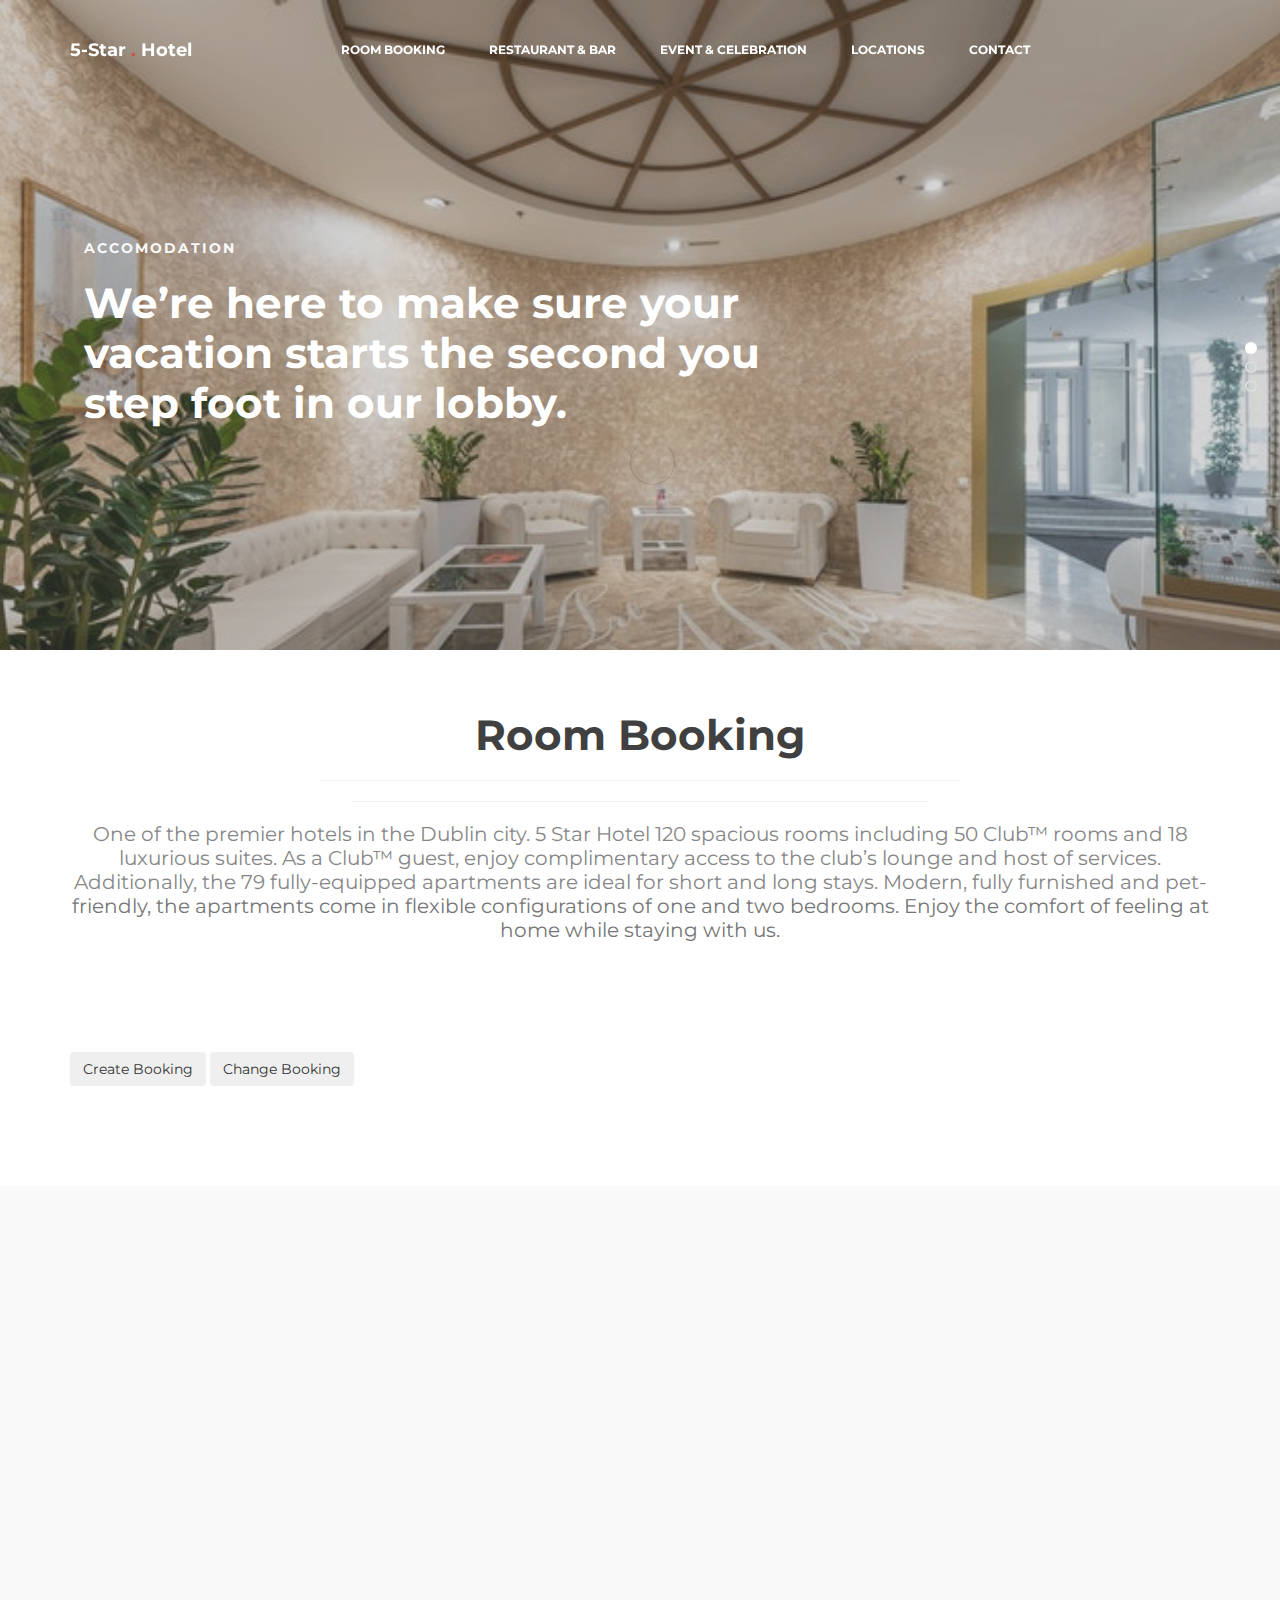
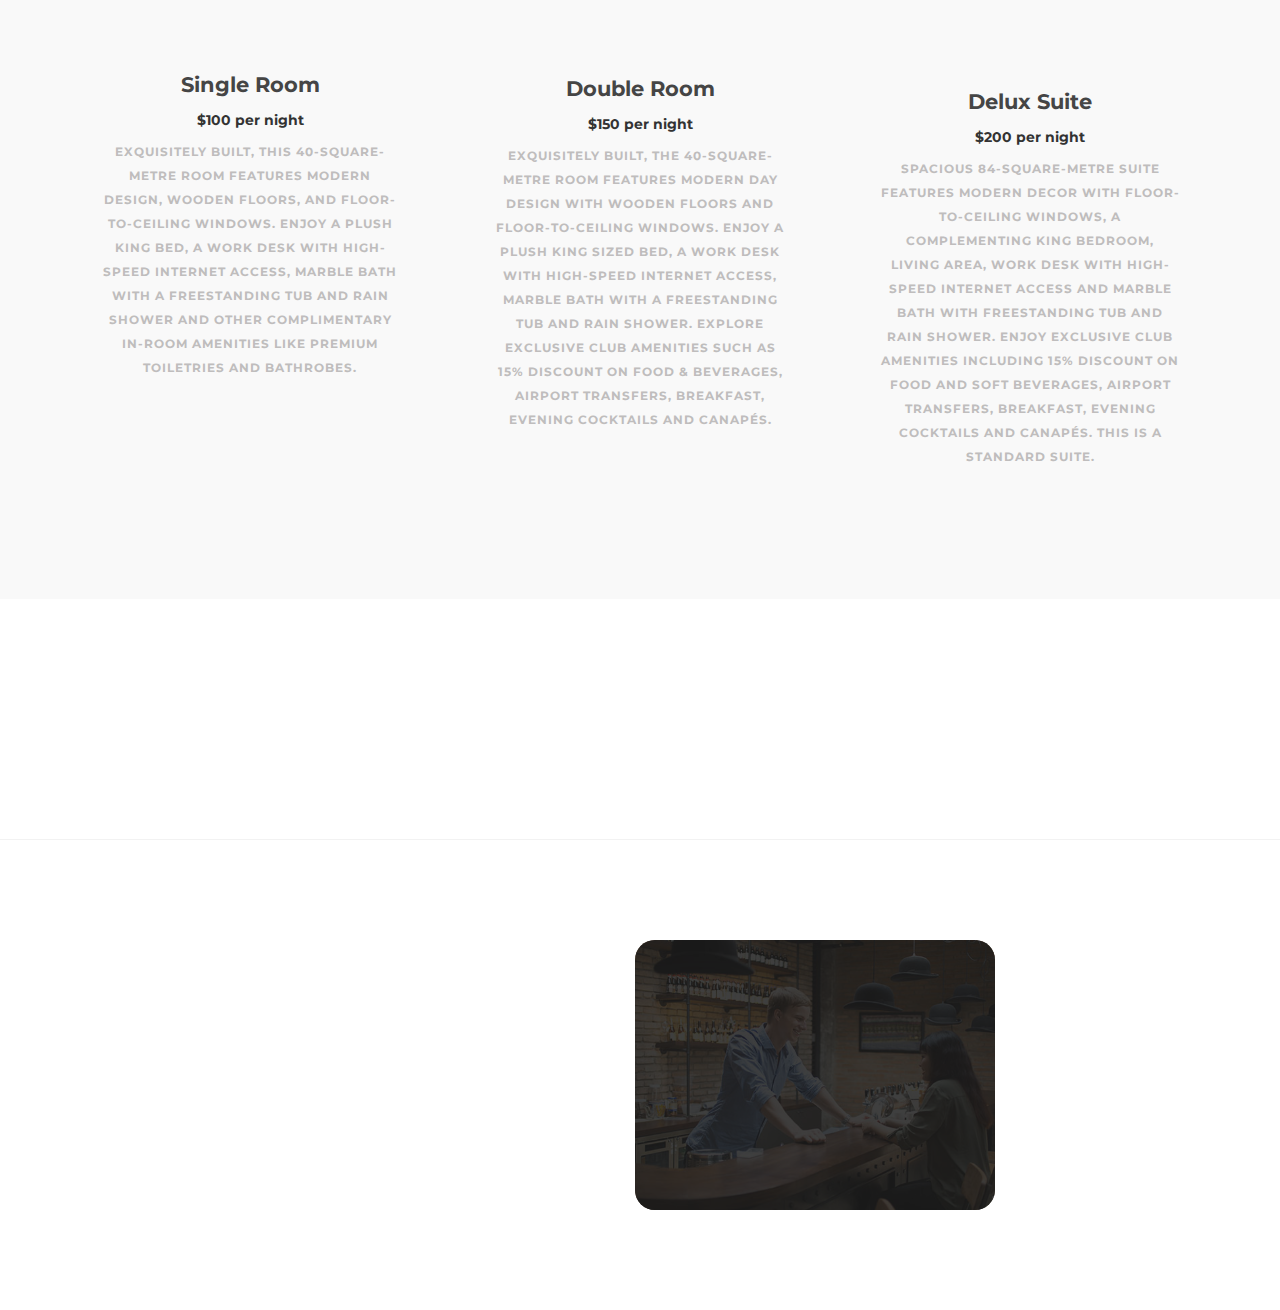
<file: RoomBooking/roombooking.html>
<DOCTYPE html>
    <html lang="en">

    <head>

        <title>Room Booking</title>

        <meta charset="UTF-8">
        <meta http-equiv="X-UA-Compatible" content="IE=Edge">
        <meta name="viewport" content="width=device-width, initial-scale=1, maximum-scale=1">

        <link rel="stylesheet" href="../css/bootstrap.min.css">
        <link rel="stylesheet" href="../css/font-awesome.min.css">
        <link rel="stylesheet" href="../css/animate.css">
        <link rel="stylesheet" href="../css/owl.carousel.css">
        <link rel="stylesheet" href="../css/owl.theme.default.min.css">
        <link rel="stylesheet" href="../css/magnific-popup.css">

        <!-- MAIN CSS -->
        <link rel="stylesheet" href="../css/templatemo-style.css">

        <!-- API JS -->
        <script type="text/javascript" src="js/roomAPI.js"></script>

    </head>

    <script>
        function showbookDiv() {
            document.getElementById('bookDiv').style.display = "block";
            document.getElementById('modifyDiv').style.display = "none";
        }

        function showmanageDiv() {
            document.getElementById('bookDiv').style.display = "none";
            document.getElementById('modifyDiv').style.display = "block";
        }
    </script>

    <body>

        <!-- PRE LOADER -->
        <section class="preloader">
            <div class="spinner">

                <span class="spinner-rotate"></span>

            </div>
        </section>

        <!-- MENU -->
        <section class="navbar custom-navbar navbar-fixed-top" role="navigation">
            <div class="container">

                <div class="navbar-header">
                    <button class="navbar-toggle" data-toggle="collapse" data-target=".navbar-collapse">
                         <span class="icon icon-bar"></span>
                         <span class="icon icon-bar"></span>
                         <span class="icon icon-bar"></span>
                    </button>

                    <!-- lOGO TEXT HERE -->
                    <a href="../index.html" class="navbar-brand">5-Star <span>.</span> Hotel</a>
                </div>

                <!-- MENU LINKS -->
                <div class="collapse navbar-collapse">
                    <ul class="nav navbar-nav navbar-nav-first">
                        <li><a href="roombooking.html" class="smoothScroll">Room Booking</a></li>
                        <li><a href="../RestaurantBar/restaurant.html" class="smoothScroll">Restaurant & Bar</a></li>
                        <li><a href="../event/event.html">Event & Celebration</a></li>
                        <li><a href="../index.html#contact">Locations</a></li>
                        <li><a href="../contact/index.html" target="_blank">Contact</a></li>
                    </ul>

                    <!-- <ul class="nav navbar-nav navbar-right">
                        <li><a href="#">Call Now! <i class="fa fa-phone"></i> 010 020 0340</a></li>
                        <a href="signin&up/Login.html" class="section-btn" id="loginn">Login</a>
                        <a href="signin&up/Register.html" class="section-btn" id="registerr">Register</a>

                        <button type="submit" onclick="outDoc()" class="section-btn" id="logoutt">Logout</button>
                        <script>
                            document.getElementById("logoutt").style.display = "none";
                        </script>
                    </ul> -->


                </div>

            </div>
        </section>

        <!-- HOME -->
        <section id="home" class="slider" data-stellar-background-ratio="0.5">
            <div class="row">

                <div class="owl-carousel owl-theme">
                    <div class="item room-first">
                        <div class="caption">
                            <div class="container">
                                <div class="col-md-8 col-sm-12">
                                    <h3>Accomodation</h3>
                                    <h1>We’re here to make sure your vacation starts the second you step foot in our lobby.</h1>

                                </div>
                            </div>
                        </div>
                    </div>

                    <div class="item room-second">
                        <div class="caption">
                            <div class="container">
                                <div class="col-md-8 col-sm-12">
                                    <h3>Accomodation</h3>
                                    <h1>We’re here to make sure your vacation starts the second you step foot in our lobby.</h1>
                                </div>
                            </div>
                        </div>
                    </div>

                    <div class="item room-third">
                        <div class="caption">
                            <div class="container">
                                <div class="col-md-8 col-sm-12">
                                    <h3>Accomodation</h3>
                                    <h1>We’re here to make sure your vacation starts the second you step foot in our lobby.</h1>

                                </div>
                            </div>
                        </div>
                    </div>
                </div>

            </div>
        </section>
        <br>
        <br>

        <h1 style="text-align: center;">Room Booking</h1>
        <hr style="width:50%;text-align:center;">
        <hr style="width:45%;text-align:center;">

        <div class="container">
            <p style="text-align: center; font-size:20px"> One of the premier hotels in the Dublin city. 5 Star Hotel 120 spacious rooms including 50 Club™ rooms and 18 luxurious suites. As a Club™ guest, enjoy complimentary access to the club’s lounge and host of services. Additionally, the 79 fully-equipped
                apartments are ideal for short and long stays. Modern, fully furnished and pet-friendly, the apartments come in flexible configurations of one and two bedrooms. Enjoy the comfort of feeling at home while staying with us. </p>
        </div>

        <!-- Room Booking -->
        <section id="about" data-stellar-background-ratio="0.5">
            <div class="container">
                <button class="btn btn-common" id="booksubmit" onclick="showbookDiv()">Create Booking</button>
                <button class="btn btn-common" id="modifysubmit" onclick="showmanageDiv()">Change Booking</button>

                <!-- <form name="myForm" onsubmit="create_record(); reset(); false;"> -->
                <div class="row" id="bookDiv" style="display:none;">
                    <div class="col-md-12">
                        <!-- <h3>Book a room</h3>
                        </br> 
                        </br>
                        </br>-->
                        <div class="col-md-3">
                            <div class="form-group">
                                <!-- <label class="date">CHECK IN:</label> -->
                                <h4 class="date">Check In:</h4>
                                <input id="check_in" class="book_n" type="date">
                                <div class="help-block with-errors"></div>
                            </div>
                        </div>
                        <div class="col-md-3">
                            <div class="form-group">
                                <h4 class="date">Check Out:</h4>
                                <input id="check_out" class="book_n" type="date">
                                <div class="help-block with-errors"></div>
                            </div>
                        </div>
                        <div class="col-md-3">
                            <div class="form-group">
                                <h4 class="date">Number of persons:</h4>
                                <select class="custom-select d-block form-control" id="person" required data-error="Please select Person">
                                    <option disabled selected>Select Person*</option>
                                     <option value="1">1</option>
                                     <option value="2">2</option>
                                     <option value="3">3</option>
                                     <option value="4">4</option>
                                     <option value="5">5</option>
                                     <option value="6">6</option>
                                     <option value="7">7</option>
                                   </select>
                                <div class="help-block with-errors"></div>
                            </div>
                        </div>
                        <div class="col-md-3">
                            <div class="form-group">
                                <h4 class="date">Type of room:</h4>
                                <select class="custom-select d-block form-control" id="roomtype" required data-error="Please select Room Type">
                                    <option disabled selected>Select Type of Room*</option>
                                     <option value="1">Single Room</option>
                                     <option value="2">Double Room</option>
                                     <option value="3">Delux Room</option>
                                     
                                   </select>
                                <div class="help-block with-errors"></div>
                            </div>
                        </div>
                        <div class="col-md-12">
                            <div class="submit-button text-center">
                                <br>
                                <br>
                                <button class="btn btn-common" onclick="showcontactDiv()">Check Rooms</button>
                                <div id="msgSubmit" class="h3 text-center hidden"></div>
                                <div class="clearfix"></div>
                                <br>
                                <br>

                            </div>
                        </div>
                    </div>

                    <div id="contactDiv" style="display:none;">
                        <!-- show details,number of rooms allocated, total price, room per price -->
                        <div class="col-md-4">
                            <label>Number of rooms allocated: </label>
                            <input type="text" id="room_allocated" name="room_allocated" class="form-control" readonly>
                        </div>
                        <div class="col-md-4">
                            <label>Price per room: </label>
                            <input type="text" id="price_per_room" name="price_per_room" class="form-control" readonly>
                        </div>
                        <div class="col-md-4">
                            <label>Total Price: </label>
                            <input type="text" id="total_price" name="total_price" class="form-control" readonly>
                        </div>

                        <div class="col-md-12">
                            <h3>Contact Details</h3>
                            <br>
                            <div class="col-md-6">
                                <div class="form-group">
                                    <label>First Name: </label>
                                    <input type="text" class="form-control" id="fname" name="name" placeholder="Your First Name" required data-error="Please enter your first name">
                                    <div class="help-block with-errors"></div>
                                </div>

                            </div>
                            <div class="col-md-6">
                                <div class="form-group">
                                    <label>Last Name: </label>
                                    <input type="text" class="form-control" id="lname" name="name" placeholder="Your Last Name" required data-error="Please enter your last name">
                                    <div class="help-block with-errors"></div>
                                </div>
                            </div>
                            <div class="col-md-12">
                                <div class="form-group">
                                    <label>Email: </label>
                                    <input type="text" placeholder="Your Email" id="email" class="form-control" name="email" required data-error="Please enter your email">
                                    <div class="help-block with-errors"></div>
                                </div>
                            </div>
                            <div class="col-md-12">
                                <div class="form-group">
                                    <label>Contact Number: </label>
                                    <input type="text" placeholder="Your Numbar" id="phone" class="form-control" name="phone" required data-error="Please enter your Numbar">
                                    <div class="help-block with-errors"></div>
                                </div>
                            </div>
                        </div>
                        <div class="col-md-12">
                            <div class="submit-button text-center">
                                <br>
                                <br>
                                <button class="btn btn-common" id="submit" type="submit" onclick="create_record()">Book a Room</button>
                                <!-- <input id="submit" type="submit" class="form-submit-button submit-button jf-form-buttons jsTest-submitField" value="Book a Room"> -->
                                <div id="msgSubmit" class="h3 text-center hidden"></div>
                                <div class="clearfix"></div>
                                <br>
                                <br>

                            </div>
                        </div>
                    </div>

                </div>
                <!-- </form> -->

                <div class="row" id="modifyDiv" style="display:none;">

                    <div class="col-md-12">
                        <div class="form-group">
                            <br>
                            <label>Receipt number: </label>
                            <input type="text" placeholder="Your Receipt Number" id="receipt" class="form-control" name="receipt" required data-error="Please enter your receipt number">
                            <div class="help-block with-errors"></div>
                        </div>
                    </div>
                    <div class="col-md-12">
                        <div class="form-group">
                            <button class="btn btn-common" id="booksubmit" onclick="showdisplayDiv()">Show Details</button>
                        </div>
                    </div>



                    <div id="displayDiv" style="display:none;">
                        <div class="col-md-12">
                            <!-- <h3>Book a room</h3>
                        </br> 
                        </br>
                        </br>-->
                            <div class="col-md-3">
                                <div class="form-group">
                                    <!-- <label class="date">CHECK IN:</label> -->
                                    <h4 class="date">Check In:</h4>
                                    <input id="new_check_in" class="book_n" type="date">
                                    <div class="help-block with-errors"></div>
                                </div>
                            </div>
                            <div class="col-md-3">
                                <div class="form-group">
                                    <h4 class="date">Check Out:</h4>
                                    <input id="new_check_out" class="book_n" type="date">
                                    <div class="help-block with-errors"></div>
                                </div>
                            </div>
                            <div class="col-md-3">
                                <div class="form-group">
                                    <h4 class="date">Number of persons:</h4>
                                    <select class="custom-select d-block form-control" id="new_person" required data-error="Please select Person">
                                    <option disabled selected>Select Person*</option>
                                     <option value="1">1</option>
                                     <option value="2">2</option>
                                     <option value="3">3</option>
                                     <option value="4">4</option>
                                     <option value="5">5</option>
                                     <option value="6">6</option>
                                     <option value="7">7</option>
                                   </select>
                                    <div class="help-block with-errors"></div>
                                </div>
                            </div>
                            <div class="col-md-3">
                                <div class="form-group">
                                    <h4 class="date">Type of room:</h4>
                                    <select class="custom-select d-block form-control" id="new_roomtype" required data-error="Please select Room Type">
                                    <option disabled selected>Select Type of Room*</option>
                                     <option value="1">Single Room</option>
                                     <option value="2">Double Room</option>
                                     <option value="3">Delux Room</option>
                                     
                                   </select>
                                    <div class="help-block with-errors"></div>
                                </div>
                            </div>
                            <div class="col-md-12">
                                <div class="submit-button text-center">
                                    <br>
                                    <br>
                                    <button class="btn btn-common" id="submit" type="submit" onclick="shownewcontactDiv()">Check Rooms</button>
                                    <div id="msgSubmit" class="h3 text-center hidden"></div>
                                    <div class="clearfix"></div>
                                    <br>
                                    <br>

                                </div>
                            </div>
                        </div>

                        <!-- <div id="contactDiv" style="display:none;"> -->
                        <!-- show details,number of rooms allocated, total price, room per price -->
                        <div class="col-md-4">
                            <label>Number of rooms allocated: </label>
                            <input type="text" id="new_room_allocated" name="room_allocated" class="form-control" readonly>
                        </div>
                        <div class="col-md-4">
                            <label>Price per room: </label>
                            <input type="text" id="new_price_per_room" name="price_per_room" class="form-control" readonly>
                        </div>
                        <div class="col-md-4">
                            <label>Total Price: </label>
                            <input type="text" id="new_total_price" name="total_price" class="form-control" readonly>
                        </div>

                        <div class="col-md-12">
                            <h3>Contact Details</h3>
                            <br>
                            <div class="col-md-6">
                                <div class="form-group">
                                    <label>First Name: </label>
                                    <input type="text" class="form-control" id="new_fname" name="name" placeholder="Your First Name" required data-error="Please enter your first name" readonly>
                                    <div class="help-block with-errors"></div>
                                </div>

                            </div>
                            <div class="col-md-6">
                                <div class="form-group">
                                    <label>Last Name: </label>
                                    <input type="text" class="form-control" id="new_lname" name="name" placeholder="Your Last Name" required data-error="Please enter your last name" readonly>
                                    <div class="help-block with-errors"></div>
                                </div>
                            </div>
                            <div class="col-md-12">
                                <div class="form-group">
                                    <label>Email: </label>
                                    <input type="text" placeholder="Your Email" id="new_email" class="form-control" name="email" required data-error="Please enter your email" readonly>
                                    <div class="help-block with-errors"></div>
                                </div>
                            </div>
                            <div class="col-md-12">
                                <div class="form-group">
                                    <label>Contact Number: </label>
                                    <input type="text" placeholder="Your Numbar" id="new_phone" class="form-control" name="phone" required data-error="Please enter your Numbar" readonly>
                                    <div class="help-block with-errors"></div>
                                </div>
                            </div>
                        </div>
                        <div class="col-md-12">
                            <div class="submit-button text-center">
                                <br>
                                <br>
                                <button class="btn btn-common" id="submit" type="submit" onclick="update_record()">Update Booking</button>
                                <button class="btn btn-common" id="submit" type="submit" onclick="delete_record()">Cancel Booking</button>
                                <!-- <input id="submit" type="submit" class="form-submit-button submit-button jf-form-buttons jsTest-submitField" value="Book a Room"> -->
                                <div id="msgSubmit" class="h3 text-center hidden"></div>
                                <div class="clearfix"></div>
                                <br>
                                <br>

                            </div>
                        </div>
                        <!-- </div> -->
                    </div>
                </div>



            </div>
        </section>

        <br>
        <br>
        <br>
        <br>
        <br>

        <section id="team" data-stellar-background-ratio="0.5">
            <div class="container">
                <div class="row">

                    <div class="col-md-12 col-sm-12">
                        <div class="section-title wow fadeInUp" data-wow-delay="0.1s">
                            <h2>Types of Rooms</h2>
                            <h4>Make your stay memorable!</h4>
                        </div>
                    </div>

                    <div class="col-md-4 col-sm-4">
                        <div class="team-thumb wow fadeInUp" data-wow-delay="0.2s">
                            <img src="../images/Singleroom.jpg" class="img-responsive" alt="">
                            <div class="team-hover">
                                <div class="team-room-item">

                                    <b>
                                        <ul style="list-style-type:disc;">
                                            <li>Free Wifi</li>
                                            <li>Flatscreen TV</li>
                                            <li>Well-lit Work Spaces</li>
                                            <li>Tea and coffee rereshment</li>
                                            <li>Iron and Ironing Board</li>
                                        </ul>
                                    </b>


                                </div>
                            </div>
                        </div>
                        <div class="team-info">
                            <h3>Single Room</h3>
                            <h5>$100 per night</h5>
                            <p>Exquisitely built, this 40-square-metre room features modern design, wooden floors, and floor-to-ceiling windows. Enjoy a plush king bed, a work desk with high-speed internet access, marble bath with a freestanding tub and
                                rain shower and other complimentary in-room amenities like premium toiletries and bathrobes.</p>
                        </div>
                    </div>

                    <div class="col-md-4 col-sm-4">
                        <div class="team-thumb wow fadeInUp" data-wow-delay="0.4s">
                            <img src="../images/Doubleroom.jpg" class="img-responsive" alt="">
                            <div class="team-hover">
                                <div class="team-room-item">

                                    <b>
                                        <ul style="list-style-type:disc;">
                                            <li>Free Wifi</li>
                                            <li>Flatscreen TV</li>
                                            <li>Well-lit Work Spaces</li>
                                            <li>Tea and coffee rereshment</li>
                                            <li>Iron and Ironing Board</li>
                                            <li>Hairdryer</li>
                                            
                                        </ul>
                                    </b>

                                </div>
                            </div>
                        </div>
                        <div class="team-info">
                            <h3>Double Room</h3>
                            <h5>$150 per night</h5>
                            <p>Exquisitely built, the 40-square-metre room features modern day design with wooden floors and floor-to-ceiling windows. Enjoy a plush king sized bed, a work desk with high-speed Internet access, marble bath with a freestanding
                                tub and rain shower. Explore exclusive Club amenities such as 15% discount on Food & Beverages, airport transfers, breakfast, evening cocktails and canapés. </p>
                        </div>
                    </div>

                    <div class="col-md-4 col-sm-4">
                        <div class="team-thumb wow fadeInUp" data-wow-delay="0.6s">
                            <img src="../images/Deluxroom.jpg" class="img-responsive" alt="">
                            <div class="team-hover">
                                <div class="team-room-item">
                                    <b>
                                        <ul style="list-style-type:disc;">
                                            <li>Free Wifi</li>
                                            <li>Flatscreen TV</li>
                                            <li>Well-lit Work Spaces</li>
                                            <li>Tea and coffee rereshment</li>
                                            <li>Iron and Ironing Board</li>
                                            <li>Hairdryer</li>
                                            <li>Late Check-out Until 2pm</li>
                                            
                                        </ul>
                                    </b>
                                </div>
                            </div>
                        </div>
                        <div class="team-info">
                            <h3>Delux Suite</h3>
                            <h5>$200 per night</h5>
                            <p>Spacious 84-square-metre suite features modern decor with floor-to-ceiling windows, a complementing king bedroom, living area, work desk with high-speed Internet access and marble bath with freestanding tub and rain shower.
                                Enjoy exclusive Club amenities including 15% discount on food and soft beverages, airport transfers, breakfast, evening cocktails and canapés. This is a standard suite.</p>
                        </div>
                    </div>

                </div>
            </div>
        </section>


        <br>
        <br>
        <br>
        <br>
        <br>
        <br>
        <br>
        <br>
        <br>
        <br>
        <br>
        <br>

        <!-- FOOTER -->
        <footer id="footer" data-stellar-background-ratio="0.5">
            <div class="container">
                <div class="row">

                    <div class="col-md-3 col-sm-8">
                        <div class="footer-info">
                            <div class="section-title">
                                <h2 class="wow fadeInUp" data-wow-delay="0.2s">Find us</h2>
                            </div>
                            <address class="wow fadeInUp" data-wow-delay="0.4s">
                                   <p>Ground Floor,<br> The Ronan Building,<br>
                                    47-51 Southgate Road,<br>
                                    Dublin 6<br>D06 J9T2</p>
                              </address>
                        </div>
                    </div>

                    <div class="col-md-3 col-sm-8">
                        <div class="footer-info">
                            <div class="section-title">
                                <h2 class="wow fadeInUp" data-wow-delay="0.2s">Reservation</h2>
                            </div>
                            <address class="wow fadeInUp" data-wow-delay="0.4s">
                                   <p>010-020-0340 | 010-020-0350</p>
                                   <p><a href="mailto:info5starhotel@company.com">info5starhotel@company.com</a></p>
                              </address>
                        </div>
                    </div>

                    <div class="col-md-4 col-sm-8">
                        <div class="footer-info footer-open-hour">
                            <div class="section-title">
                                <h2 class="wow fadeInUp" data-wow-delay="0.2s">Open Hours</h2>
                            </div>
                            <div class="wow fadeInUp" data-wow-delay="0.4s">
                                <p>Monday: Closed</p>
                                <div>
                                    <strong>Tuesday to Friday</strong>
                                    <p>7:00 AM - 9:00 PM</p>
                                </div>
                                <div>
                                    <strong>Saturday - Sunday</strong>
                                    <p>11:00 AM - 10:00 PM</p>
                                </div>
                            </div>
                        </div>
                    </div>

                    <div class="col-md-2 col-sm-4">
                        <ul class="wow fadeInUp social-icon" data-wow-delay="0.4s">
                            <li>
                                <a href="#" class="fa fa-facebook-square" attr="facebook icon"></a>
                            </li>
                            <li>
                                <a href="#" class="fa fa-twitter"></a>
                            </li>
                            <li>
                                <a href="#" class="fa fa-instagram"></a>
                            </li>
                            <li>
                                <a href="#" class="fa fa-google"></a>
                            </li>
                        </ul>

                        <div class="wow fadeInUp copyright-text" data-wow-delay="0.8s">
                            <p><br>Copyright &copy; 2022 <br>5-Star Hotel</p>
                        </div>
                    </div>

                </div>
            </div>
        </footer>






        <!-- SCRIPTS -->
        <script src="../js/jquery.js"></script>
        <script src="../js/bootstrap.min.js"></script>
        <script src="../js/jquery.stellar.min.js"></script>
        <script src="../js/wow.min.js"></script>
        <script src="../js/owl.carousel.min.js"></script>
        <script src="../js/jquery.magnific-popup.min.js"></script>
        <script src="../js/smoothscroll.js"></script>
        <script src="../js/custom.js"></script>


    </body>

    </html>
</file>
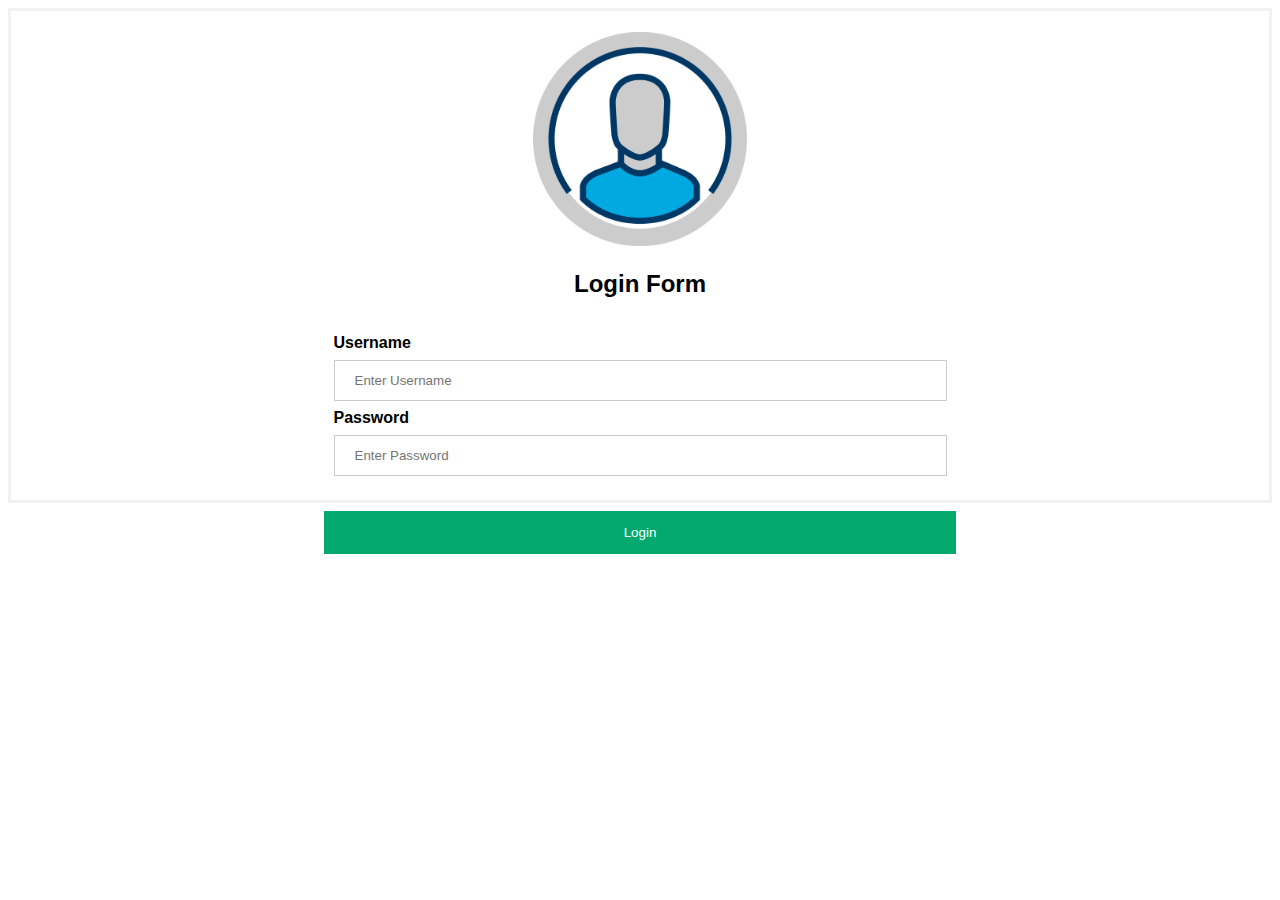
<file: signin&up/Login.html>
<!DOCTYPE html>
<html>
<head>
  <title>5-Star Hotel</title>
<meta name="viewport" content="width=device-width, initial-scale=1">
<style>
body {font-family: Arial, Helvetica, sans-serif;}
form {border: 3px solid #f1f1f1;}

input[type=text], input[type=password] {
  width: 50%;
  padding: 12px 20px;
  margin: 8px 25%;
  display: inline-block;
  border: 1px solid #ccc;
  box-sizing: border-box;
}
label{
margin: 25%;
}
button {
  background-color: #04AA6D;
  color: white;
  padding: 14px 20px;
  margin: 8px 25%;
  border: none;
  cursor: pointer;
  width: 50%;
}

button:hover {
  opacity: 0.8;
}



.imgcontainer {
  text-align: center;
  margin: 21px 0 12px 0;
}

img.avatar {
  width: 17%;
  border-radius: 20%;
}

.container {
  padding: 16px;
}

span.psw {
  float: right;
  padding-top: 16px;
}

/* Change styles for span and cancel button on extra small screens */
@media screen and (max-width: 300px) {
  span.psw {
     display: block;
     float: none;
  }
  .cancelbtn {
     width: 100%;
  }
}
</style>

<!-- API JS -->
	 <script type="text/javascript" src="api.js"></script>
</head>
<body>



<form>
  <div class="imgcontainer">
    <img src="../images/loginIcon.png" alt="Avatar" class="avatar">
	<h2>Login Form</h2>
  </div>
<!-- signin form-->
  <div class="container">
    <label for="uname"><b>Username</b></label>
	</br>
    <input type="text" id="na" placeholder="Enter Username" required />
</br>
    <label for="psw"><b>Password</b></label>
	</br>
    <input type="password" id="pass" placeholder="Enter Password" required>
       
	   
</div>

 
</form>	   
    <button type="submit" onclick="postDoc()">Login</button>
    <!--<button type="submit" onclick="loadDoc()">test</button>-->
  

</body>
</html>
</file>
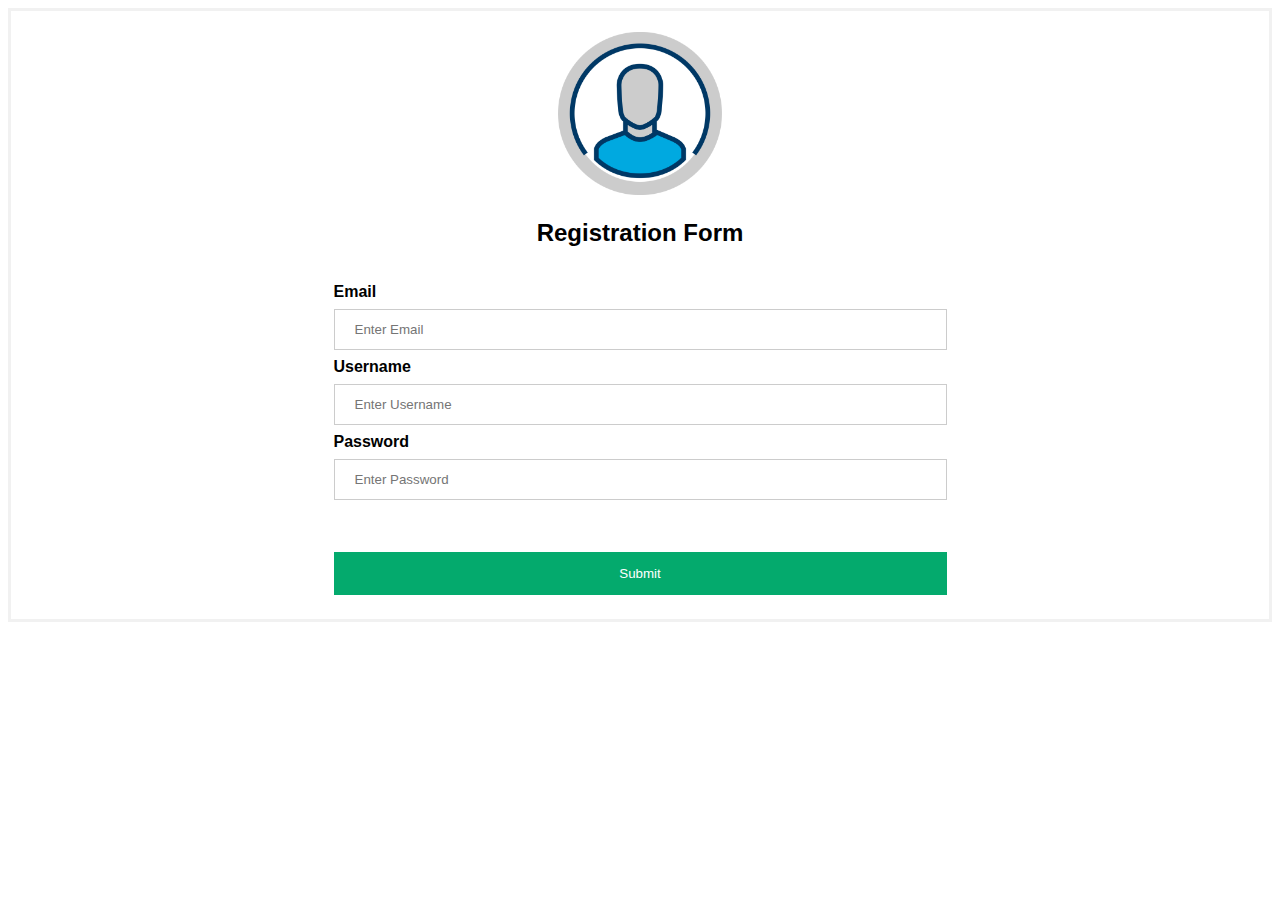
<file: signin&up/Register.html>
<!DOCTYPE html>
<html>
<head>
  <title>5-Star Hotel</title>
<meta name="viewport" content="width=device-width, initial-scale=1">
<style>
body {font-family: Arial, Helvetica, sans-serif;}
form {border: 3px solid #f1f1f1;}

input[type=text], input[type=password] {
  width: 50%;
  padding: 12px 20px;
  margin: 8px 25%;
  display: inline-block;
  border: 1px solid #ccc;
  box-sizing: border-box;
}
label{
margin: 25%;
}


button:hover {
  opacity: 0.8;
}



.imgcontainer {
  text-align: center;
  margin: 21px 0 12px 0;
}

img.avatar {
  width: 13%;
  border-radius: 20%;
}

.container {
  padding: 16px;
}

span.psw {
  float: right;
  padding-top: 16px;
}

/* Change styles for span and cancel button on extra small screens */
@media screen and (max-width: 300px) {
  span.psw {
     display: block;
     float: none;
  }
  .cancelbtn {
     width: 100%;
  }
}
</style>

<!-- API JS -->
<script type="text/javascript" src="api.js"></script>

</head>
<body>



<form name="myForm" onsubmit="postReg(); reset(); return false;">
  <div class="imgcontainer">
    <img src="../images/loginIcon.png" alt="Avatar" class="avatar">
	<h2>Registration Form</h2>
  </div>

  <div class="container">
	<label for="uname"><b>Email</b></label>
	</br>
    <input type="text" placeholder="Enter Email" name="uname" id="rEmail" required>
</br>
    <label for="uname"><b>Username</b></label>
	</br>
    <input type="text" placeholder="Enter Username" name="uname" id="rName" required>
</br>
    <label for="psw"><b>Password</b></label>
	</br>
    <input type="password" placeholder="Enter Password" name="psw" id="rPass" required>
       <br>
	<!-- <label for="cars"> <b>Choose a Role:</b></label>
   <select name="cars" id="cars" required>
    <option ></option>
    <option value="user">User</option>
    <option value="admin">Admin</option>
    <option value="mod">Moderator</option>
  </select> -->
  
	   <br><br>
     <input id="input_2" type="submit" style=" background-color: #04AA6D;
     color: white;
     padding: 14px 20px;
     margin: 8px 25%;
     border: none;
     cursor: pointer;
     width: 50%;" value="Submit"
     >
    
  </div>

 
</form>

</body>
</html>
</file>
<file: contact/style.css>
*{
	margin:0;
	padding:0;
	box-sizing:border-box;
	font-family: 'poppins', sans-serif;
}
.container{
	
	width:100%;
	height: 100vh;
	background: #ce3232;
	display:flex;
	align-items:center;
	justify-content:center;
	
}

form{
	
	background:#fff;
	display:flex;
	flex-direction: column;
	padding: 2vw 4vw;
	width: 90%;
	max-width:600px;
	border-radius:10px;
}

form h3{
	
	color:#555;
	font-weight:800;
	margin-bottom:20px;
	
}

form input, form textarea{
	
	border:0;
	margin:10px 0;
	padding:20px;
	outline:none;
	background:#f5f5f5;
	font-size: 16px;
	
}

form button{
	
	padding:15px;
	background: #ff5361;
	color:white;
	font-size: 18px;
	border:0;
	outline:none;
	cursor:pointer;
	width:150px;
	margin:20px auto 0;
	border-radius:30px;
}
</file>
<file: css/templatemo-style.css>
/*

Eatery Cafe Template 

http://www.templatemo.com/tm-515-eatery

*/

@import url('https://fonts.googleapis.com/css?family=Montserrat:400,700');
body {
    background: #ffffff;
    font-family: 'Montserrat', sans-serif;
    overflow-x: hidden;
}


/*---------------------------------------
     TYPOGRAPHY              
  -----------------------------------------*/

h1,
h2,
h3,
h4,
h5,
h6 {
    font-weight: bold;
    line-height: inherit;
}

h1 {
    color: #252525;
    font-size: 3em;
    line-height: 50px;
}

h2 {
    color: #353535;
    font-size: 2em;
    padding-bottom: 10px;
}

h3 {
    font-size: 1.5em;
    margin-bottom: 0;
}

h3,
h3 a {
    color: #454545;
}

p {
    color: #757575;
    font-size: 14px;
    font-weight: normal;
    line-height: 24px;
}


/*---------------------------------------
     GENERAL               
  -----------------------------------------*/

html {
    -webkit-font-smoothing: antialiased;
}

a {
    color: #252525;
    -webkit-transition: 0.5s;
    transition: 0.5s;
    text-decoration: none !important;
}

a:hover,
a:active,
a:focus {
    color: #ce3232;
    outline: none;
}

 ::-webkit-scrollbar {
    width: 8px;
    height: 8px;
}

 ::-webkit-scrollbar-thumb {
    cursor: pointer;
    background: #000000;
}

.section-title {
    padding-bottom: 40px;
}

.section-title h2 {
    margin: 0;
}

.section-title h4 {
    color: #bfbdbd;
    font-size: 10px;
    letter-spacing: 1px;
    text-transform: uppercase;
    margin-top: 0;
}

.overlay {
    background: rgba(0, 0, 0, 0.5);
    position: absolute;
    top: 0;
    right: 0;
    bottom: 0;
    left: 0;
    width: 100%;
    height: 100%;
}

section {
    position: relative;
    padding: 100px 0;
}

#team,
#menu,
#testimonial {
    text-align: center;
}

.about-image img,
.team-thumb img {
    width: 100%;
}

#google-map iframe {
    border: 0;
    width: 100%;
    height: 390px;
}


/*---------------------------------------
     CUSTOM ADDITION               
  -----------------------------------------*/

.form_book .date {
    font-size: 14px;
    color: #7e7e7e;
    font-weight: bold;
    font-size: 15px;
    text-transform: uppercase;
    padding-left: 17px;
}

.book_n {
    font-size: 11px !important;
    border: inherit;
    border-radius: 20px;
    background-color: #eeeeee;
    width: 100%;
    font-size: 16px;
    height: auto;
    line-height: normal;
    padding: 10px 20px;
    -webkit-appearance: none !important;
}


/*---------------------------------------
     BUTTONS               
  -----------------------------------------*/

.section-btn {
    background: #ce3232;
    border-radius: 0;
    border: 0;
    color: #f9f9f9;
    font-size: inherit;
    font-weight: normal;
    padding: 10px 25px;
    transition: 0.5s 0.2s;
}


/*---------------------------------------
       PRE LOADER              
  -----------------------------------------*/

.preloader {
    position: fixed;
    top: 0;
    left: 0;
    width: 100%;
    height: 100%;
    z-index: 99999;
    display: flex;
    flex-flow: row nowrap;
    justify-content: center;
    align-items: center;
    background: none repeat scroll 0 0 #ffffff;
}

.spinner {
    border: 1px solid transparent;
    border-radius: 3px;
    position: relative;
}

.spinner:before {
    content: '';
    box-sizing: border-box;
    position: absolute;
    top: 50%;
    left: 50%;
    width: 45px;
    height: 45px;
    margin-top: -10px;
    margin-left: -10px;
    border-radius: 50%;
    border: 1px solid #575757;
    border-top-color: #ffffff;
    animation: spinner .9s linear infinite;
}

@-webkit-@keyframes spinner {
    to {
        transform: rotate(360deg);
    }
}

@keyframes spinner {
    to {
        transform: rotate(360deg);
    }
}


/*---------------------------------------
      MENU              
  -----------------------------------------*/

.custom-navbar {
    border: none;
    margin-bottom: 0;
    padding: 25px 0;
}

.custom-navbar .navbar-brand {
    color: #ffffff;
    font-size: 18px;
    font-weight: bold;
}

.custom-navbar .navbar-brand span {
    color: #ce3232;
}

.top-nav-collapse {
    background: #ffffff;
}

.custom-navbar .navbar-nav.navbar-nav-first {
    margin-left: 8em;
}

.custom-navbar .navbar-nav.navbar-right li a {
    padding-right: 12px;
    padding-left: 12px;
}

.custom-navbar .navbar-nav.navbar-right .section-btn {
    display: inline-block;
    margin: 0.2em 0 0 1em;
}

.custom-navbar .navbar-nav.navbar-right .section-btn:hover {
    background: #292929;
    color: #ffffff;
}

.custom-navbar .navbar-nav.navbar-right .section-btn:focus {
    color: #ffffff;
}

.custom-navbar .navbar-nav.navbar-right .section-btn a {
    padding: 10px 25px;
}

.custom-navbar .nav .section-btn a:hover {
    color: #ffffff;
}

.custom-navbar .nav li a {
    font-size: 12px;
    font-weight: bold;
    color: #ffffff;
    padding-right: 22px;
    padding-left: 22px;
    text-transform: uppercase;
}

.custom-navbar .nav li a:hover {
    background: transparent;
    color: #ce3232;
}

.custom-navbar .navbar-nav>li>a:hover,
.custom-navbar .navbar-nav>li>a:focus {
    background-color: transparent;
}

.custom-navbar .nav li.active>a {
    background-color: transparent;
    color: #ce3232;
}

.custom-navbar .navbar-toggle {
    border: none;
    padding-top: 10px;
}

.custom-navbar .navbar-toggle {
    background-color: transparent;
}

.custom-navbar .navbar-toggle .icon-bar {
    background: #252525;
    border-color: transparent;
}

@media(min-width:768px) {
    .custom-navbar {
        border-bottom: 0;
        background: 0 0;
    }
    .custom-navbar.top-nav-collapse {
        background: #ffffff;
        -webkit-box-shadow: 0 1px 30px rgba(0, 0, 0, 0.1);
        -moz-box-shadow: 0 1px 30px rgba(0, 0, 0, 0.1);
        box-shadow: 0 1px 30px rgba(0, 0, 0, 0.1);
        padding: 12px 0;
    }
    .top-nav-collapse .navbar-brand {
        color: #454545;
    }
    .top-nav-collapse .nav li a {
        color: #575757;
    }
    .top-nav-collapse .nav .section-btn a {
        color: #ffffff;
    }
}


/*---------------------------------------
      HOME              
  -----------------------------------------*/

#home {
    padding: 0;
}

#home h1 {
    color: #ffffff;
    padding-bottom: 30px;
}

#home h3 {
    color: #f9f9f9;
    font-size: 14px;
    line-height: inherit;
    letter-spacing: 2px;
    text-transform: uppercase;
    margin: 0;
}

@media (min-width: 768px) {
    .slider .col-md-8 {
        padding-left: 0;
    }
}

.slider .owl-dots {
    position: absolute;
    top: 50%;
    right: 2em;
    justify-content: center;
}

.owl-theme .owl-dots .owl-dot {
    display: block;
}

.owl-theme .owl-dots .owl-dot span {
    width: 12px;
    height: 12px;
    margin: 7px 10px;
    border: 2px solid #d9d9d9;
    background: transparent;
    display: block;
    -webkit-backface-visibility: visible;
    transition: opacity 200ms ease;
    border-radius: 30px;
}

.owl-theme .owl-dots .owl-dot.active span,
.owl-theme .owl-dots .owl-dot:hover span {
    background-color: #ffffff;
    border-color: transparent;
}

.slider .caption {
    display: flex;
    justify-content: center;
    flex-direction: column;
    text-align: left;
    background-color: rgba(20, 20, 20, 0.2);
    height: 100%;
    color: #fff;
    cursor: e-resize;
    padding: 4em 0 0 2em;
}

.slider .item {
    background-position: inherit;
    background-repeat: no-repeat;
    background-attachment: local;
    background-size: cover;
    height: 650px;
}

.slider .event-first {
    background-image: url(../images/e1.jpg);
}

.slider .event-second {
    background-image: url(../images/e2.jpg);
}

.slider .event-third {
    background-image: url(../images/e3.jpg);
}

.slider .room-first {
    background-image: url(../images/room1.jpg);
}

.slider .room-second {
    background-image: url(../images/room2.jpg);
}

.slider .room-third {
    background-image: url(../images/room3.jpg);
}

.slider .restro-first {
    background-image: url(../images/restro1.jpg);
}

.slider .restro-second {
    background-image: url(../images/restro2.jpg);
}

.slider .restro-third {
    background-image: url(../images/restro3.jpg);
}

.slider .item-first {
    background-image: url(../images/slider-image1.jpg);
}

.slider .item-second {
    background-image: url(../images/slider-image2.jpg);
}

.slider .item-third {
    background-image: url(../images/slider-image3.jpg);
}

.slider .item-second .section-btn {
    background: #292929;
}

.slider .item-second .section-btn:hover {
    background: #ffffff;
}

.slider .item-third .section-btn {
    background: transparent;
    border: 1px solid #ffffff;
}

.slider .item-third .section-btn:hover,
.slider .item-third .section-btn:focus {
    background: #ce3232;
    border-color: transparent;
    color: #ffffff;
}


/*---------------------------------------
      ABOUT              
  -----------------------------------------*/

#about {
    padding-bottom: 0;
}

.about-info {
    padding: 0 6em 5em 0;
}

.about-info .section-title {
    padding-bottom: 20px;
}

.about-image {
    position: absolute;
}


/*---------------------------------------
      TEAM              
  -----------------------------------------*/

#team {
    background: #f9f9f9;
}

.team-thumb {
    position: relative;
    overflow: hidden;
    cursor: pointer;
}

.team-info {
    padding: 10px 30px 20px 30px;
}

.team-thumb .team-hover {
    position: absolute;
    background: #1c1c1c;
    width: 100%;
    height: 100%;
    top: 0;
    right: 0;
    bottom: 0;
    left: 0;
    text-align: center;
    opacity: 0;
    transform: translateY(100%);
    transition: 0.5s 0.2s;
}

.team-thumb:hover .team-hover {
    opacity: 0.95;
    transition-delay: 0.3s;
    transform: translateY(0);
}

.team-thumb img {
    transition: 0.5s 0.2s;
}

.team-thumb:hover img {
    transform: scale(1.2);
}

.team-thumb .social-icon li a {
    background: #292929;
    border-radius: 100%;
    width: 50px;
    height: 50px;
    line-height: 50px;
    color: #d9d9d9;
    font-size: 20px;
    margin: 15px 5px 0 5px;
}

.team-thumb .team-item {
    position: absolute;
    top: 50%;
    left: 50%;
    -webkit-transform: translate(-50%, -50%);
    -moz-transform: translate(-50%, -50%);
    transform: translate(-50%, -50%);
}

.team-item h4 {
    color: #ffffff;
}

.team-room-item {
    text-align: center;
    position: absolute;
    top: 50%;
    left: 50%;
    -webkit-transform: translate(-50%, -50%);
    -moz-transform: translate(-50%, -50%);
    transform: translate(-50%, -50%);
    color: #ffffff;
}

.team-info p {
    color: #bfbdbd;
    font-size: 12px;
    font-weight: bold;
    letter-spacing: 1px;
    text-transform: uppercase;
    margin-top: 5px;
}


/*---------------------------------------
     MENU              
  -----------------------------------------*/

#menu {
    padding-bottom: 0;
}

#menu .container {
    width: 100%;
}

#menu .col-md-4 {
    margin: 0;
    padding: 0;
}

.menu-thumb img {
    width: 100%;
    transition: 0.5s;
}

.menu-thumb:hover img {
    transform: scale(1.15);
}

#menu .menu-thumb {
    overflow: hidden;
    position: relative;
    cursor: pointer;
    width: 102%;
}

.menu-thumb .menu-info {
    position: absolute;
    top: 60%;
    left: 0px;
    right: 0px;
    bottom: 0px;
    text-align: left;
    padding: 25px 30px;
    transition: 0.5s 0.2s;
}

.menu-info .menu-item {
    float: left;
}

.menu-info .menu-price {
    float: right;
}

.menu-info .menu-price span {
    font-size: 20px;
    font-weight: bold;
    line-height: normal;
    display: block;
    margin-top: 10px;
}

.menu-thumb .menu-info h3,
.menu-thumb .menu-info p,
.menu-thumb .menu-info span {
    transform: translateY(100%);
    opacity: 0;
    display: block;
    transition: 0.5s 0.2s;
    color: #ffffff;
    z-index: 2;
    position: relative;
}

.menu-thumb .menu-info h3 {
    margin-top: 0;
}

.menu-thumb .menu-info p {
    color: #d9d9d9;
    text-transform: uppercase;
    font-size: 10px;
    font-weight: bold;
    letter-spacing: 1px;
}

.menu-thumb:hover .menu-info h3,
.menu-thumb:hover .menu-info p,
.menu-thumb:hover .menu-info span {
    transform: translateY(0px);
    opacity: 1;
}

.menu-thumb:hover .menu-info {
    background: rgba(0, 0, 0, 0.8);
}


/*---------------------------------------
      TESTIMONIAL             
  -----------------------------------------*/

#testimonial {
    background: url('../images/testimonial-bg.jpg') center center no-repeat;
    background-size: cover;
}

#testimonial .owl-dots {
    position: relative;
    top: 0;
    right: 0;
    justify-content: center;
}

#testimonial .owl-theme .owl-dots .owl-dot,
#testimonial .owl-theme .owl-dots .owl-dot span {
    display: inline-block;
}

#testimonial .owl-theme .owl-dots .owl-dot span {
    margin: 20px 5px;
}

#testimonial h2 {
    color: #ffffff;
}

#testimonial p,
.tst-author h4,
.tst-author span {
    display: inline;
}

#testimonial p {
    color: #d9d9d9;
    font-size: 20px;
    line-height: 35px;
}

.tst-author {
    margin-top: 20px;
}

.tst-author h4,
.tst-author span {
    color: #b2b2b2;
}

.tst-author span {
    margin-left: 5px;
}


/*---------------------------------------
      CONTACT             
  -----------------------------------------*/

#contact .section-title {
    padding-bottom: 0;
}

#contact .text-success,
#contact .text-danger {
    display: none;
}

#contact .form-control {
    background: transparent;
    border: 0;
    border-bottom: 1px solid #dddddd;
    border-radius: 0;
    box-shadow: none;
    font-size: 14px;
    font-weight: normal;
    margin-bottom: 15px;
    transition: all ease-in-out 0.4s;
}

#contact .form-control:hover,
#contact .form-control:focus {
    border-bottom-color: #c9c9c9;
}

#contact input {
    height: 55px;
}

#contact button#cf-submit {
    background: #ce3232;
    border-radius: 0;
    border: 0;
    color: #ffffff;
    font-weight: bold;
    height: 50px;
}

#contact button#cf-submit:hover {
    background: #292929;
    color: #ffffff;
}


/*---------------------------------------
     FOOTER              
  -----------------------------------------*/

footer {
    border-top: 1px solid rgba(0, 0, 0, 0.05);
    padding: 120px 0;
    padding-bottom: 80px;
}

footer .section-title {
    padding-bottom: 10px;
}

footer h2 {
    font-size: 20px;
}

footer a,
footer p {
    color: #909090;
}

footer strong {
    color: #d9d9d9;
}

footer address p {
    margin-bottom: 0;
}

.footer-info,
footer .social-icon {
    margin-top: 20px;
}

.footer-open-hour {
    background: #ce3232;
    background: url('../images/footer-open-hour-bg.jpg') center center no-repeat;
    background-size: cover;
    border-radius: 20px;
    margin-top: 0;
    padding: 40px 0 40px 80px;
    overflow: hidden;
    position: relative;
    z-index: 22;
    right: 20px;
    bottom: 20px;
}

.footer-open-hour::after {
    background: rgba(29, 29, 29, 0.85);
    content: "";
    position: absolute;
    top: 0;
    right: 0;
    bottom: 0;
    left: 0;
    width: 100%;
    height: 100%;
    z-index: -2222;
}

.footer-open-hour h2 {
    color: #ffffff;
}

.footer-open-hour p {
    color: #d9d9d9;
}

.footer-open-hour strong {
    color: #f9f9f9;
}


/*---------------------------------------
     SOCIAL ICON              
  -----------------------------------------*/

.social-icon {
    position: relative;
    padding: 0;
    margin: 0;
}

.social-icon li {
    display: inline-block;
    list-style: none;
    margin-bottom: 5px;
}

.social-icon li a {
    border-radius: 100px;
    color: #ce3232;
    font-size: 15px;
    width: 35px;
    height: 35px;
    line-height: 35px;
    text-decoration: none;
    text-align: center;
    transition: all 0.4s ease-in-out;
    position: relative;
}

.social-icon li a:hover {
    background: #ce3232;
    color: #ffffff;
}


/*---------------------------------------
     RESPONSIVE STYLES              
  -----------------------------------------*/

@media screen and (max-width: 1170px) {
    .custom-navbar .navbar-nav.navbar-nav-first {
        margin-left: inherit;
    }
}

@media only screen and (max-width: 1200px) {
    .about-info {
        padding-right: 0;
    }
    .about-image {
        position: relative;
    }
}

@media only screen and (max-width: 992px) {
    section {
        padding: 60px 0;
    }
    .custom-navbar .section-btn {
        margin-left: 1em;
    }
    .slider .item {
        background-position: center;
    }
    .about-info {
        padding: 0;
    }
    .team-info {
        margin-bottom: 50px;
    }
    #menu .menu-thumb {
        width: 103%;
    }
    #testimonial {
        background-position: 50% 0 !important;
    }
    #google-map,
    .footer-info {
        margin-bottom: 50px;
    }
}

@media only screen and (min-width: 768px) and (max-width: 991px) {
    .custom-navbar .nav li a {
        padding-right: 10px;
        padding-left: 10px;
    }
}

@media only screen and (max-width: 767px) {
    h1 {
        font-size: 2.5em;
    }
    h1,
    h2,
    h3 {
        line-height: normal;
    }
    .custom-navbar {
        background: #ffffff;
        -webkit-box-shadow: 0 1px 30px rgba(0, 0, 0, 0.1);
        -moz-box-shadow: 0 1px 30px rgba(0, 0, 0, 0.1);
        box-shadow: 0 1px 30px rgba(0, 0, 0, 0.1);
        padding: 10px 0;
        text-align: center;
    }
    .custom-navbar .nav li a {
        line-height: normal;
        padding: 10px;
    }
    .custom-navbar .navbar-brand,
    .top-nav-collapse .navbar-brand {
        color: #252525;
        font-weight: 600;
    }
    .custom-navbar .nav li a,
    .top-nav-collapse .nav li a {
        color: #575757;
    }
    .custom-navbar .navbar-nav.navbar-right li {
        display: inline-block;
    }
    .custom-navbar .navbar-nav.navbar-right .section-btn {
        display: block !important;
        width: 50%;
        margin: 10px auto 10px auto;
        padding: 10px;
    }
    .custom-navbar .section-btn a {
        color: #ffffff !important;
    }
    .slider .caption {
        padding: 0;
    }
    .menu-thumb .menu-info {
        top: 80%;
    }
    footer {
        padding: 60px 0;
        padding-bottom: 60px;
    }
    .footer-open-hour {
        right: 0;
        bottom: 0;
        margin-top: 30px;
    }
}

@media only screen and (max-width: 580px) {
    h1 {
        font-size: 2.1em;
    }
    h2 {
        font-size: 1.8em;
    }
    .menu-thumb .menu-info {
        top: 60%;
    }
}
</file>
